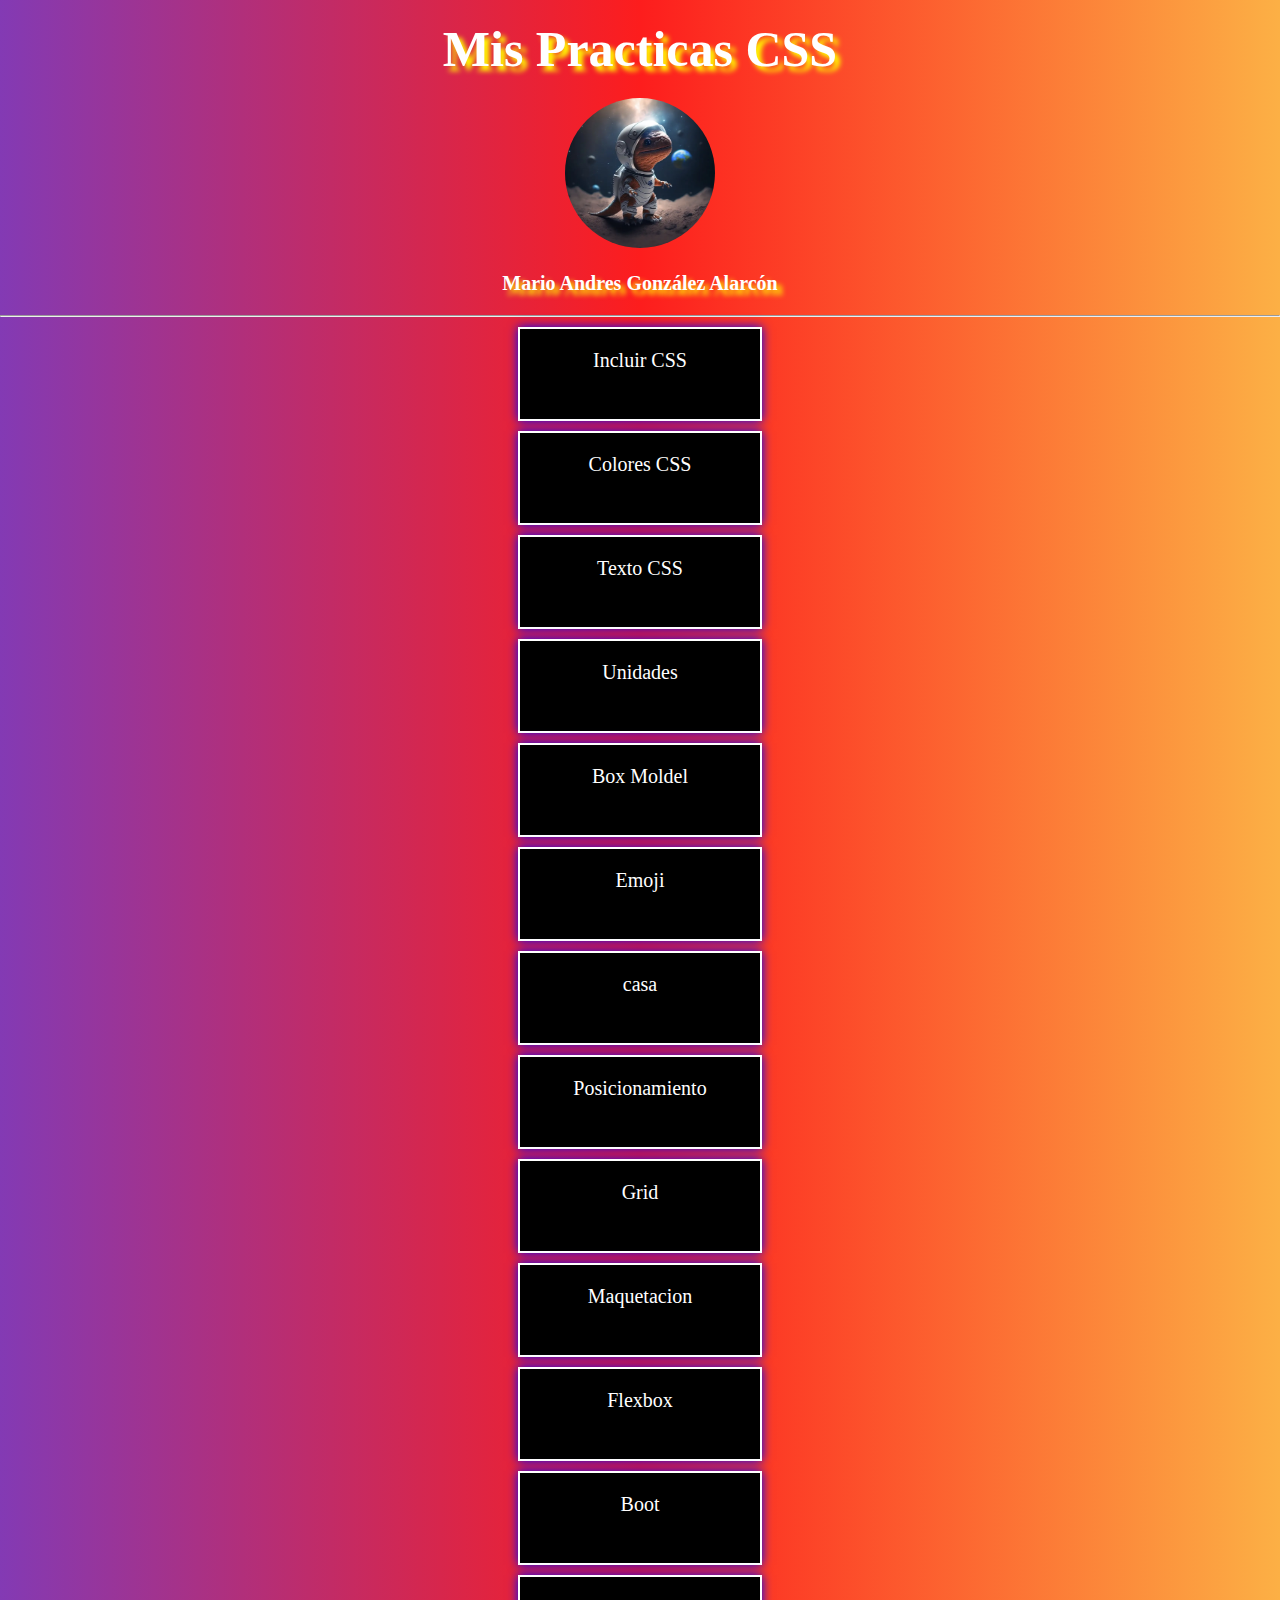
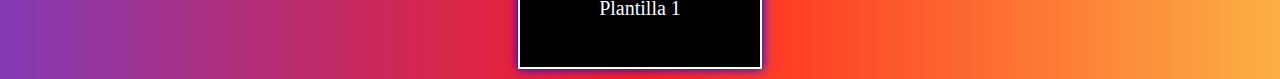
<file: index.html>
<!DOCTYPE html>
<html lang="en">
<head>
    <meta charset="UTF-8">
    <meta http-equiv="X-UA-Compatible" content="IE=edge">
    <meta name="viewport" content="width=device-width, initial-scale=1.0">
    <title>Mis Practicas CSS</title>
    <link rel="stylesheet" href="Estilo.css">
</head>
<body>
    <h1>Mis Practicas CSS</h1>
    <img id="imagen" src="Dino.jpg" alt="No Carga">
    <h2>Mario Andres González Alarcón</h2><hr>

    <div>
        <a href="01 Incluir\Colores.html">Incluir CSS</a>
        <a href="02 Colores\Color.html">Colores CSS</a>
        <a href="03 texto\texto.html">Texto CSS</a>
        <a href="04 Unidades\Uni.html">Unidades</a>
        <a href="005 boxmodel\box.html">Box Moldel</a>
        <a href="06 Emoji\Emoji.html">Emoji</a>
        <a href="07 Casa\casa.html">casa</a>
        <a href="08 Posicionamiento">Posicionamiento</a>
        <a href="09 grid\grid.html">Grid</a>
        <a href="10 Maquetacion\maque.html">Maquetacion</a>
        <a href="11 Flexbox\Flex.html   ">Flexbox</a>
        <a href="12 bootstrap\Boot.html">Boot</a>
        <a href="13 Plantilla1\index.html">Plantilla 1</a>

    </div>
</body>
</html>
</file>
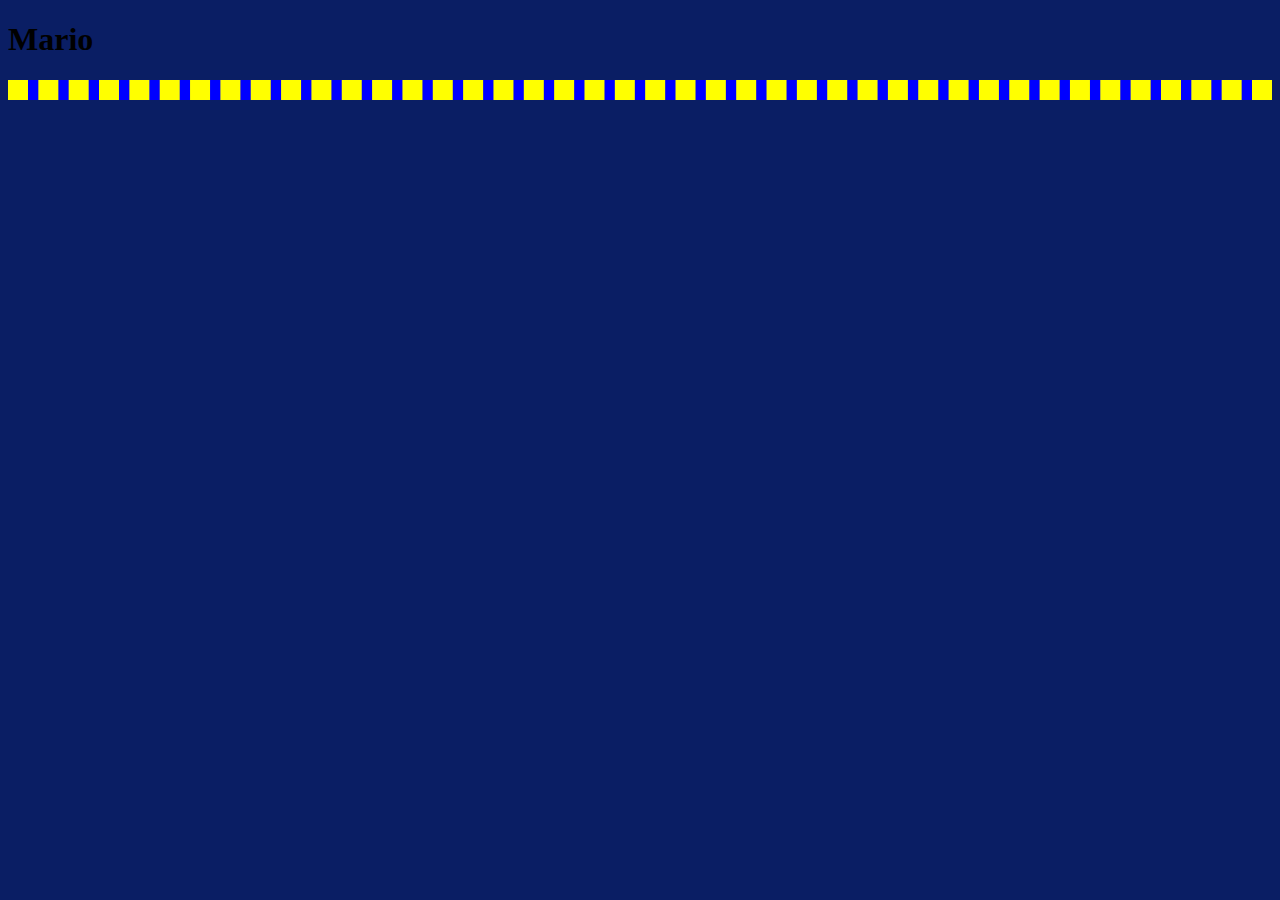
<file: 01 Incluir/Colores.html>
<!DOCTYPE html>
<html>

<head>
  <meta charset="UTF-8">
  <meta name="viewport" content="width=device-width, initial-scale=1">
  <title></title>
  <link rel="stylesheet" href="Estilo.css">
  <style>
    
  </style>
</head>
<body >
  <h1>Mario</h1>
  <hr style="border:10px dashed yellow; background:blue">
    
</body>

</html>
</file>
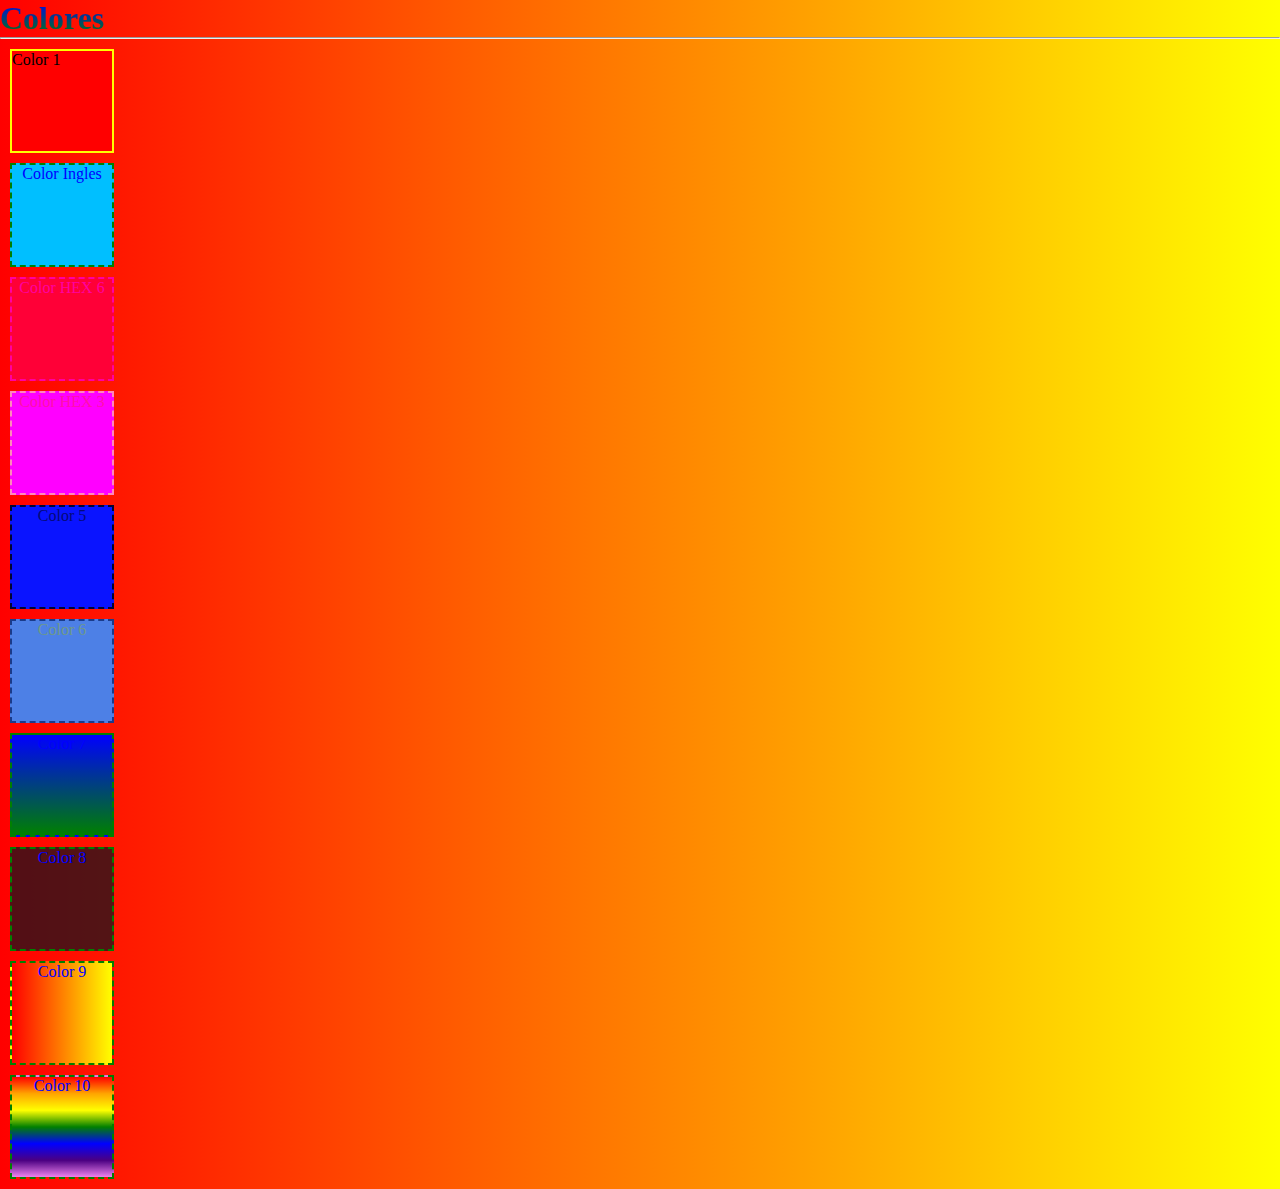
<file: 02 Colores/Color.html>
<!DOCTYPE html>
<html>

<head>
  <meta charset="UTF-8">
  <meta name="viewport" content="width=device-width, initial-scale=1">
  <title>02 Colores</title>
  <link rel="stylesheet" href="Estilo.css">
</head>

<body>
<h1>Colores</h1><hr>
<div>
  Color 1
</div>
<div id="color2">
  Color Ingles
</div>
<div class="color3">
  Color HEX 6
</div>
<div id="color4">
  Color HEX 3
</div>
<div id="color5">
  Color 5
</div>
<div id="color6">
  Color 6
</div>
<div id="color7">
  Color 7
</div>
<div id="color8">
  Color 8
</div>
<div id="color9">
  Color 9
</div>
<div id="color10">
  Color 10
</div>

</body>

</html
</file>
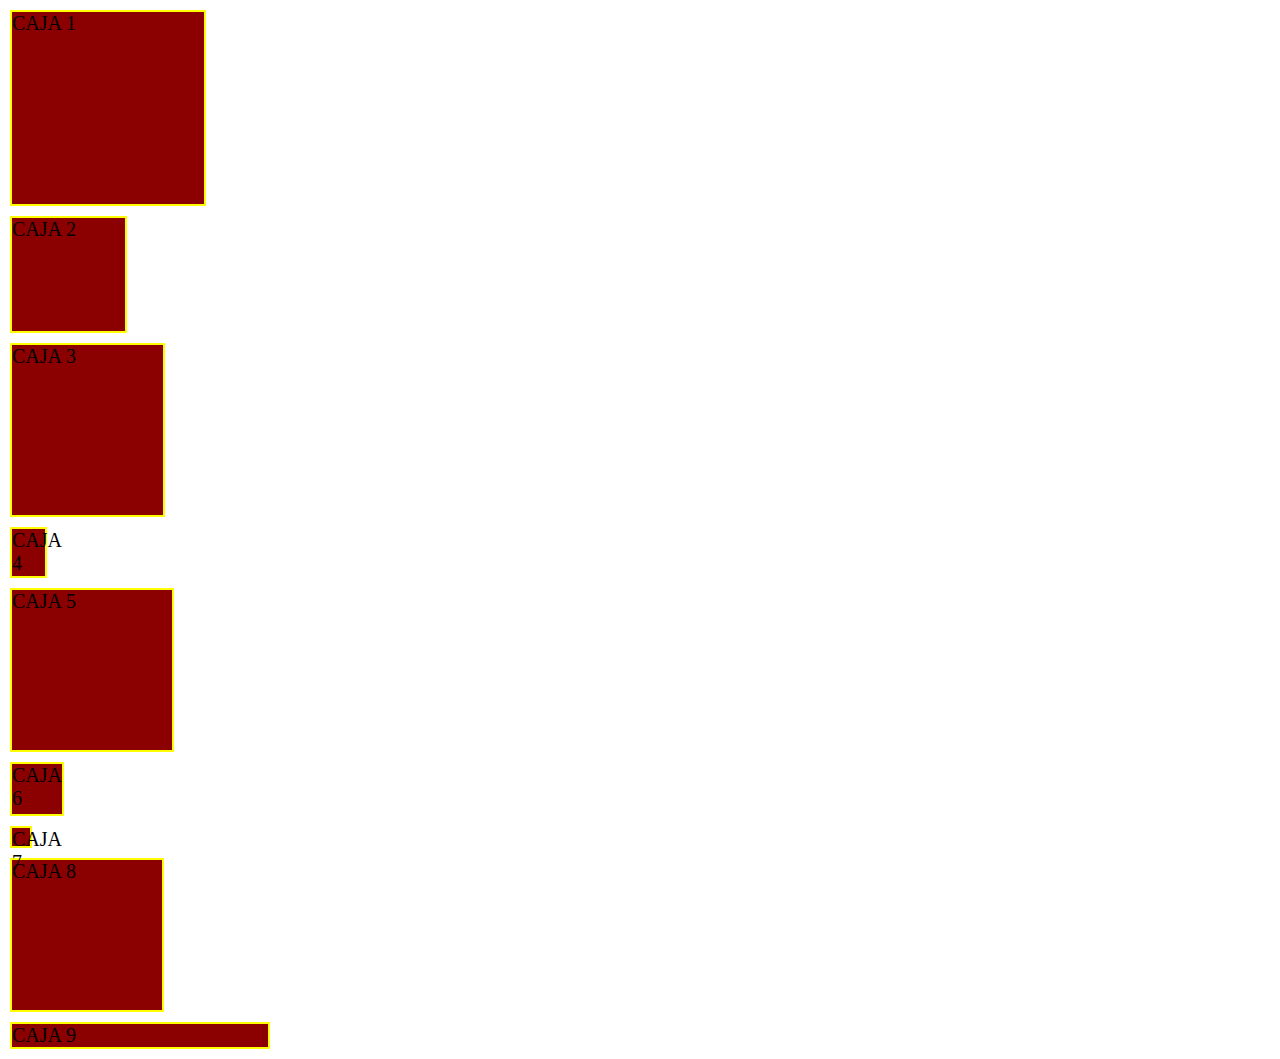
<file: 04 Unidades/Uni.html>
<!DOCTYPE html>
<html>

<head>
  <meta charset="UTF-8">
  <meta name="viewport" content="width=device-width, initial-scale=1">
  <title></title>
  <link rel="stylesheet" href="estilo.css">
</head>

<body>
<div id="caja1">CAJA 1</div>
<div id="caja2">CAJA 2</div>
<div id="caja3">CAJA 3</div>
<div id="caja4">CAJA 4</div>
<div id="caja5">CAJA 5</div>
<div id="caja6">CAJA 6</div>
<div id="caja7">CAJA 7</div>
<div id="caja8">CAJA 8</div>
<div id="caja9">CAJA 9</div>
</body>

</html>
</file>
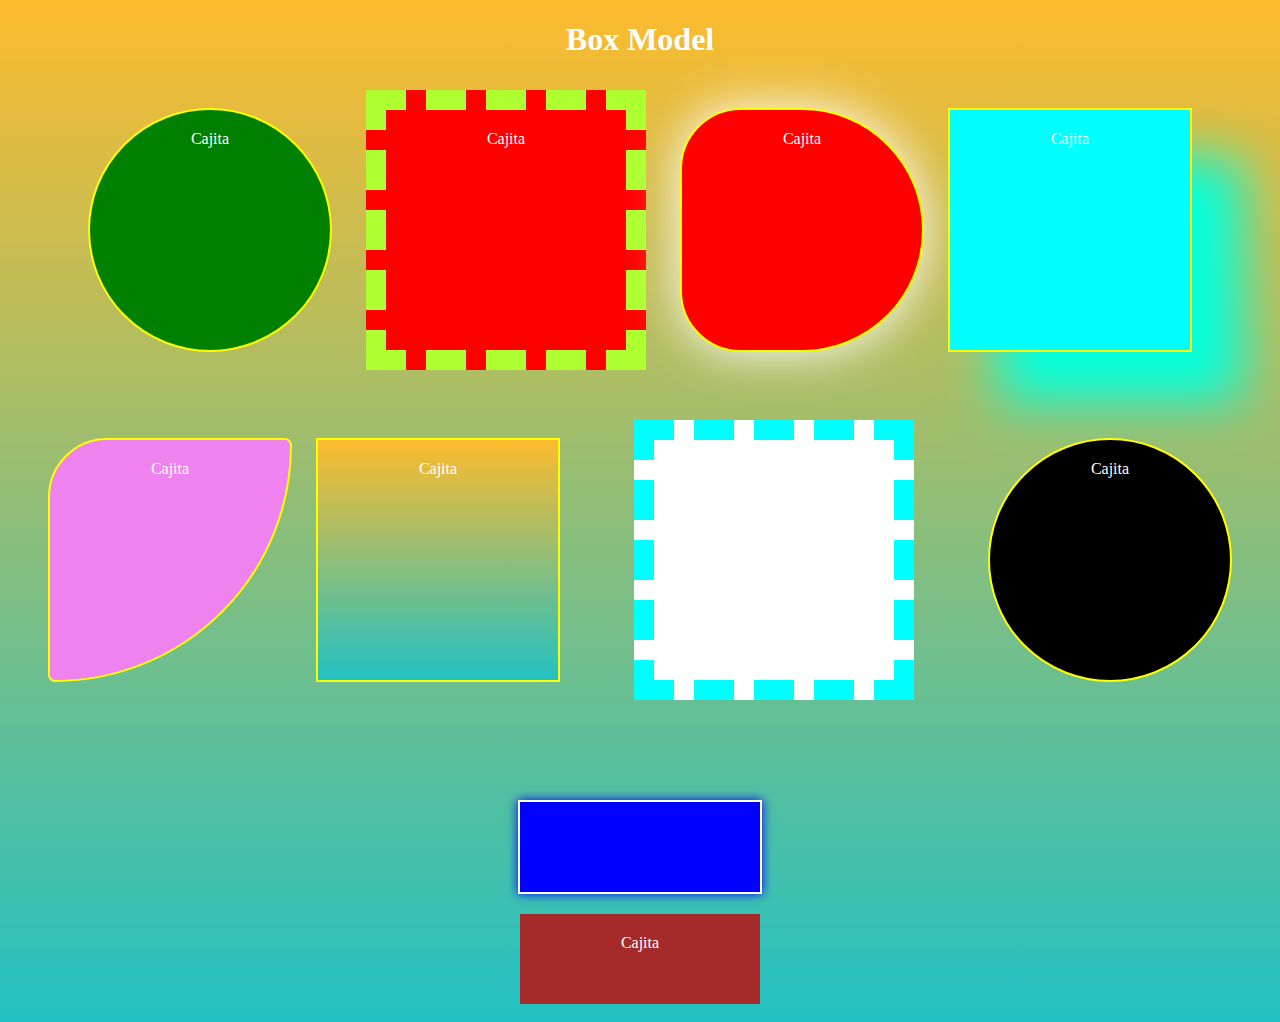
<file: 05 boxmodel/box.html>
<!DOCTYPE html>
<html lang="en">
<head>
    <meta charset="UTF-8">
    <meta http-equiv="X-UA-Compatible" content="IE=edge">
    <meta name="viewport" content="width=device-width, initial-scale=1.0">
    <link rel="stylesheet" href="estilo.css">
    <title>Box Model</title>
</head>
<body>
    <h1>Box Model</h1>
    <div class="c1">Cajita</div>
    <div class="c2">Cajita</div>
    <div class="c3">Cajita</div>
    <div class="c4">Cajita</div>
    <div class="c5">Cajita</div>
    <div class="c6">Cajita</div>
    <div class="c7">Cajita</div>
    <div class="c8">Cajita</div>
    <div class="c9">Cajita</div>
    <div class="c10">Cajita</div>
    
</body>

</html>
</file>
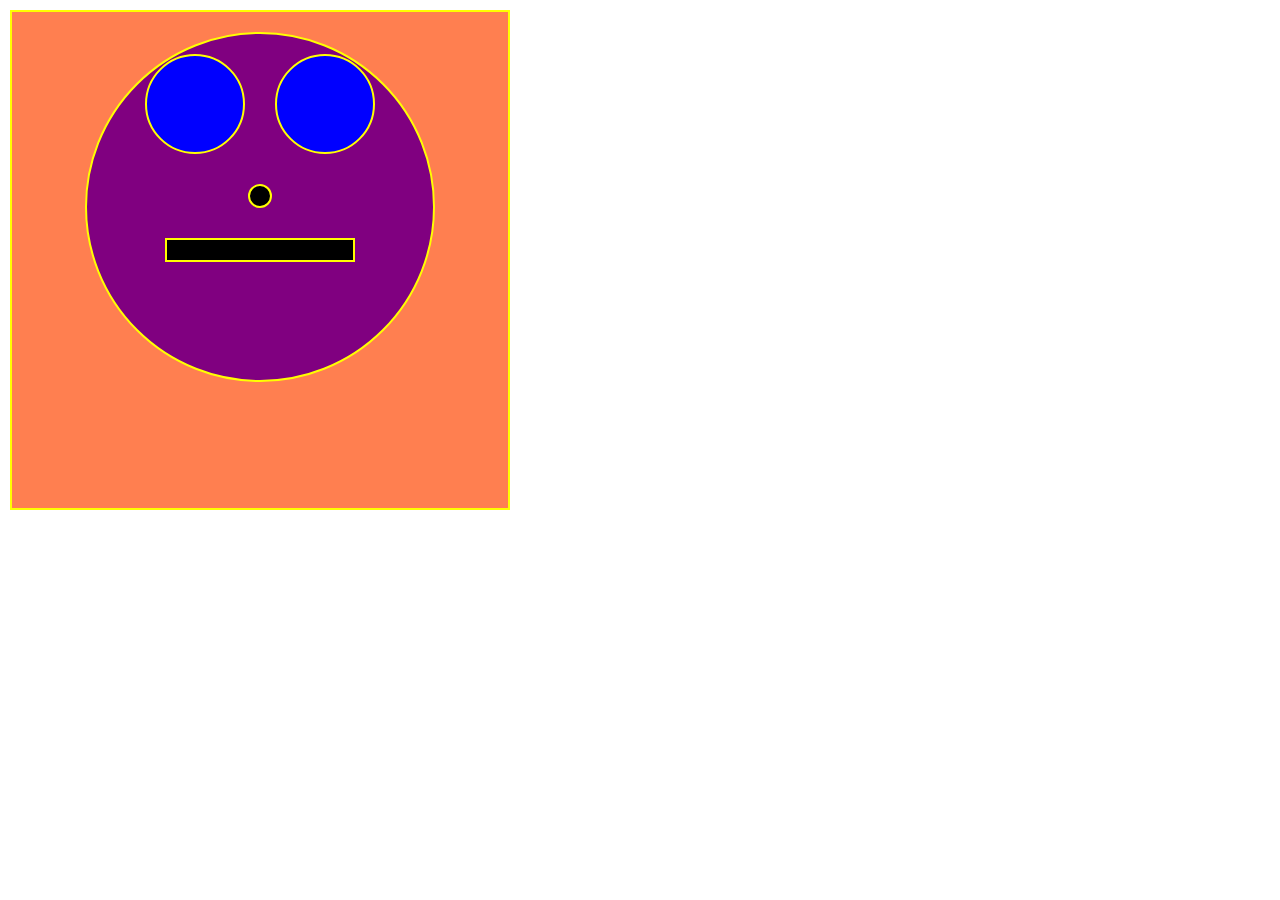
<file: 06 Emoji/Emoji.html>
<!DOCTYPE html>
<html>

<head>
  <meta charset="UTF-8">
  <meta name="viewport" content="width=device-width, initial-scale=1">
  <title></title>
   <link rel="stylesheet" href="Emoji.css">
</head>

<body>
  <div id="emoji">
    <div id="cara">
    <div id="ojoder"></div>
    <div id="ojoizq"></div>
    <br>
    
    <div id="nariz"></div>
    <br>
    <div id="boca"></div>
    </div>
  </div>

</body>

</html>
</file>
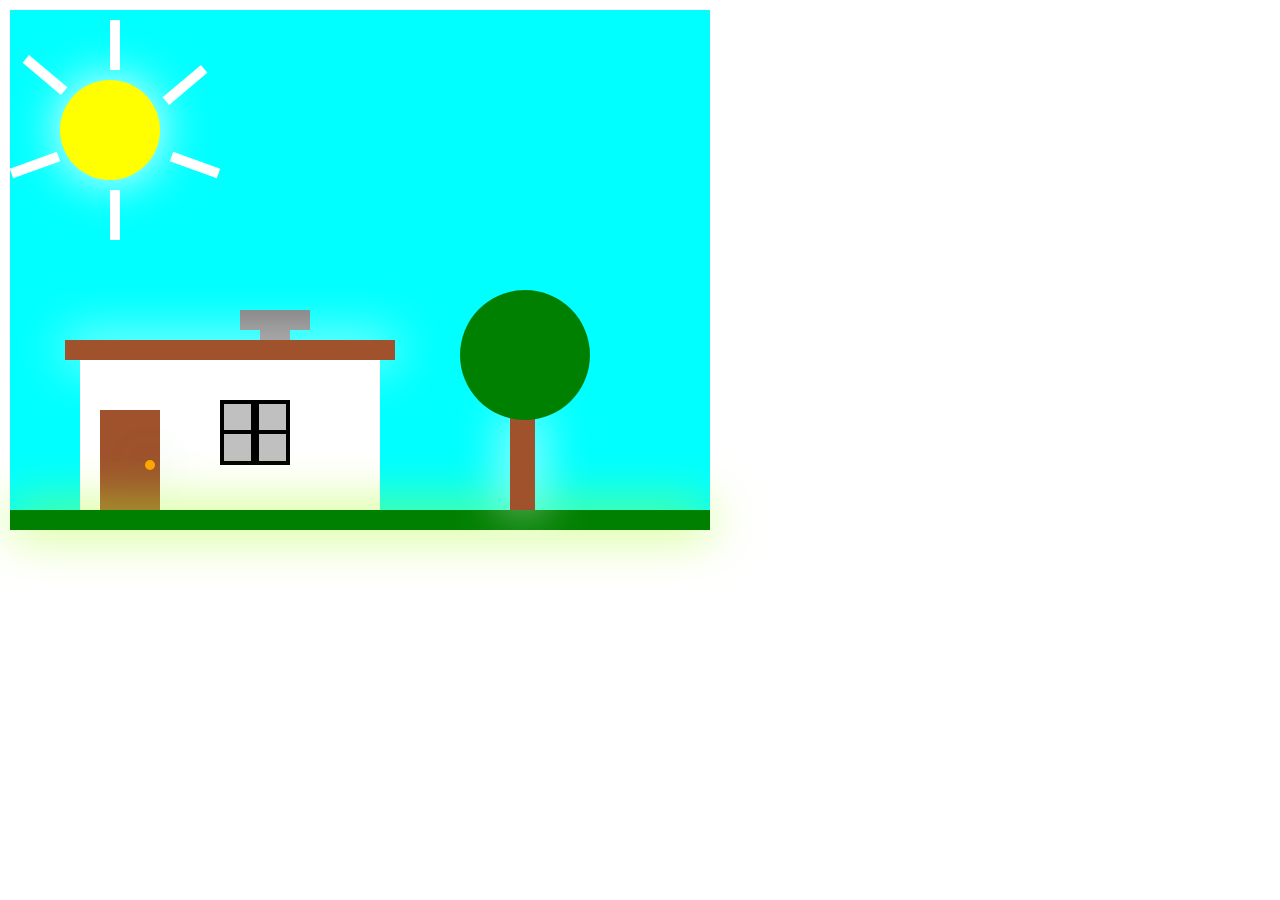
<file: 07 Casa/casa.html>
<!DOCTYPE html>
<html>

<head>
  <meta charset="UTF-8">
  <meta name="viewport" content="width=device-width, initial-scale=1">
  <title>Casa</title>
  <link rel="stylesheet" href="casa.css">
</head>

<body>
<div class="casa">
  <div class="sol"></div>
  <div class="chimenea"></div>
  <div class="chimenea2"></div>
  <div class="techo"></div>
  <div class="est"></div>
  <div class="puerta"></div>
  <div class="perilla"></div>
  <div class="ventana"></div>
  <div class="ventana2"></div>
  <div class="ventana3"></div>
  <div class="ventana4"></div>
  <div class="jardin"></div>
  <div class="tronco"></div>
  <div class="arbol"></div>
  <div class="r"></div>
<div class="r2"></div>
<div class="r3"></div>
<div class="r4"></div>
<div class="r5"></div>
<div class="r6"></div>
</div>
  
</div>
</body>

</html>
</file>
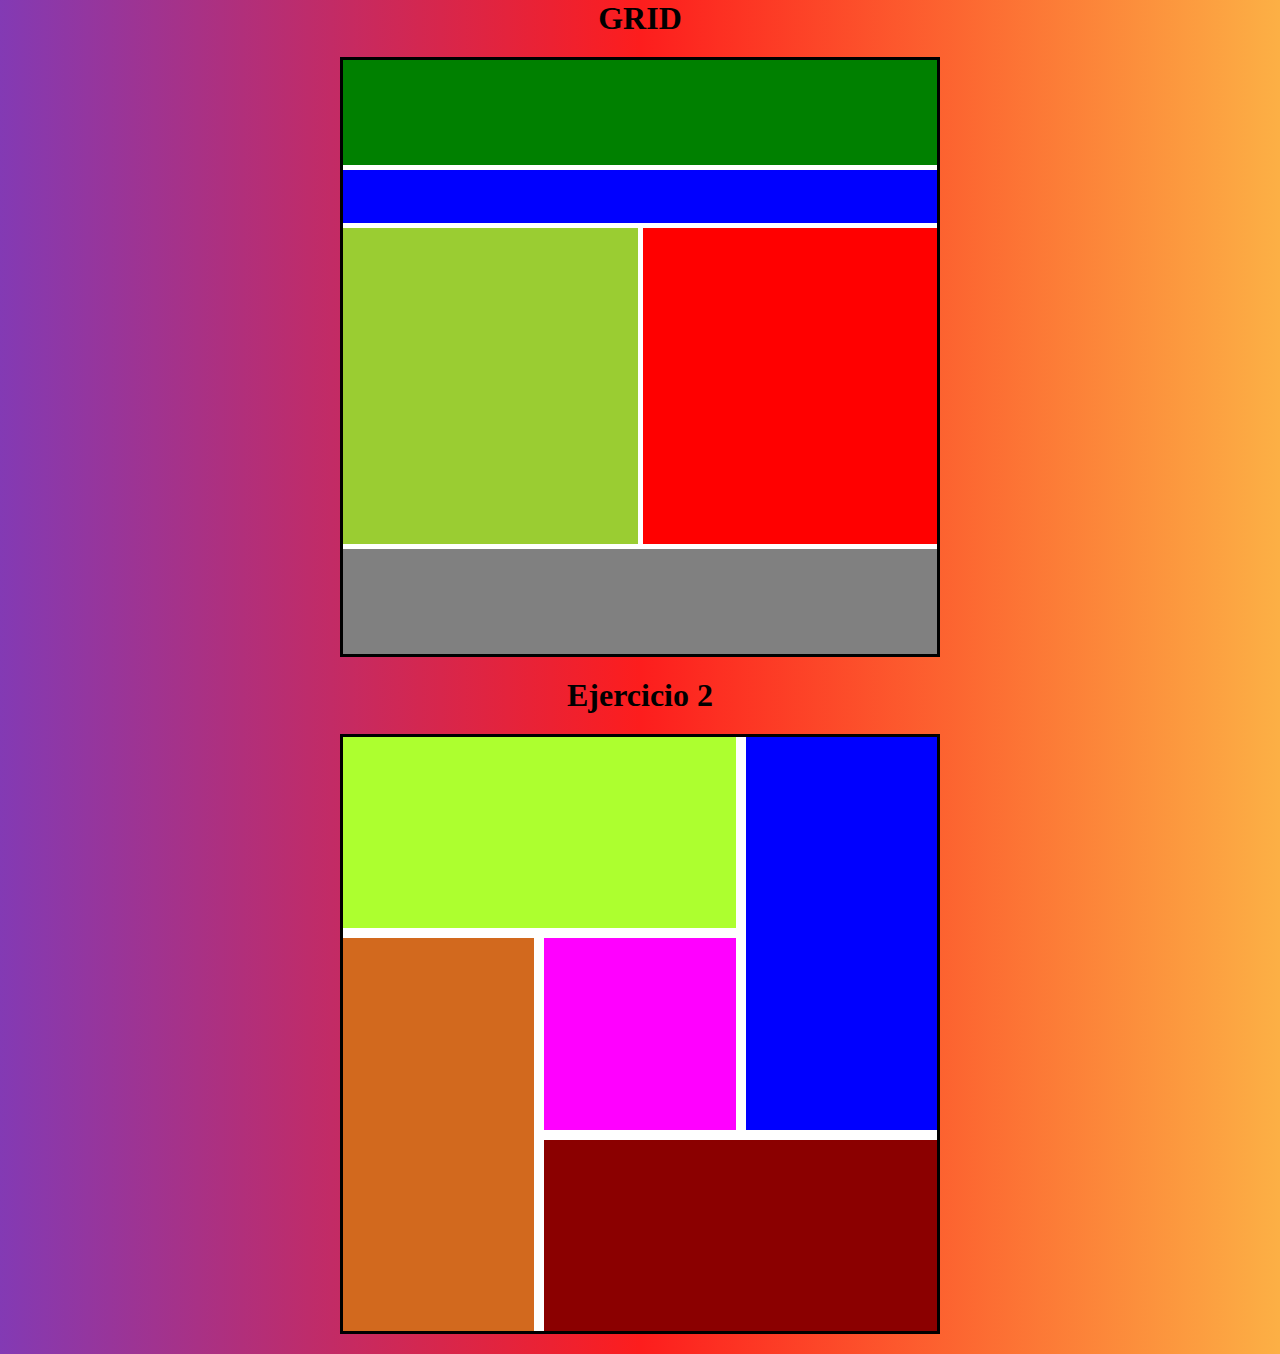
<file: 09 grid/grid.html>
<!DOCTYPE html>
<html lang="en">
<head>
    <meta charset="UTF-8">
    <meta http-equiv="X-UA-Compatible" content="IE=edge">
    <meta name="viewport" content="width=device-width, initial-scale=1.0">
    <title>Document</title>
    <link rel="stylesheet" href="grid.css">
</head>
<body>
    <h1>GRID</h1>
    <div class="main">
        <div class="item item-1"></div>
        <div class="item item-2"></div>
        <div class="item item-3"></div>
        <div class="item item-4"></div>
        <div class="item item-5"></div>
    </div>
    <h1>Ejercicio 2</h1>
    <div class="main2">
        <div class="item item1"></div>
        <div class="item item2"></div>
        <div class="item item3"></div>
        <div class="item item4"></div>
        <div class="item item5"></div>
    </div>

    
</body>
</html>
</file>
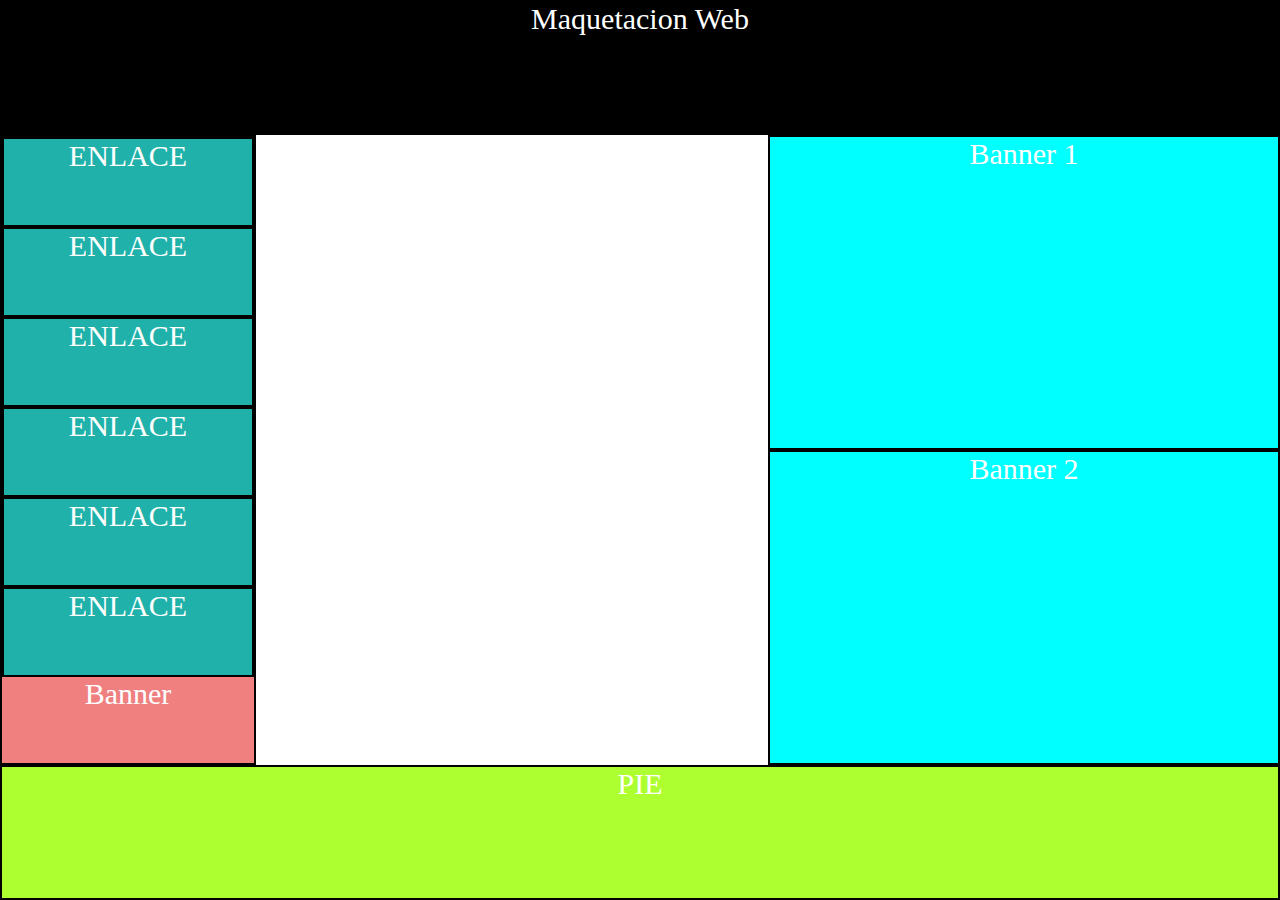
<file: 10 Maquetacion/maque.html>
<!DOCTYPE html>
<html lang="en">
<head>
    <meta charset="UTF-8">
    <meta http-equiv="X-UA-Compatible" content="IE=edge">
    <meta name="viewport" content="width=device-width, initial-scale=1.0">
    <link rel="stylesheet" href="Estilo.css">
    <title>Document</title>
</head>
<body>
    <div class="header">Maquetacion Web</div>
    <div class="barra">
    <div class="enlace">ENLACE</div>
    <div class="enlace">ENLACE</div>
    <div class="enlace">ENLACE</div>
    <div class="enlace">ENLACE</div>
    <div class="enlace">ENLACE</div>
    <div class="enlace">ENLACE</div>
    <div class="banner">Banner</div>
</div>
<div class="Contenido">AREA DE CONTENIDO</div>
<div class="banner1">Banner 1</div>
<div class="banner2">Banner 2</div>
<div class="pie">PIE</div>

</body>
</html>
</file>
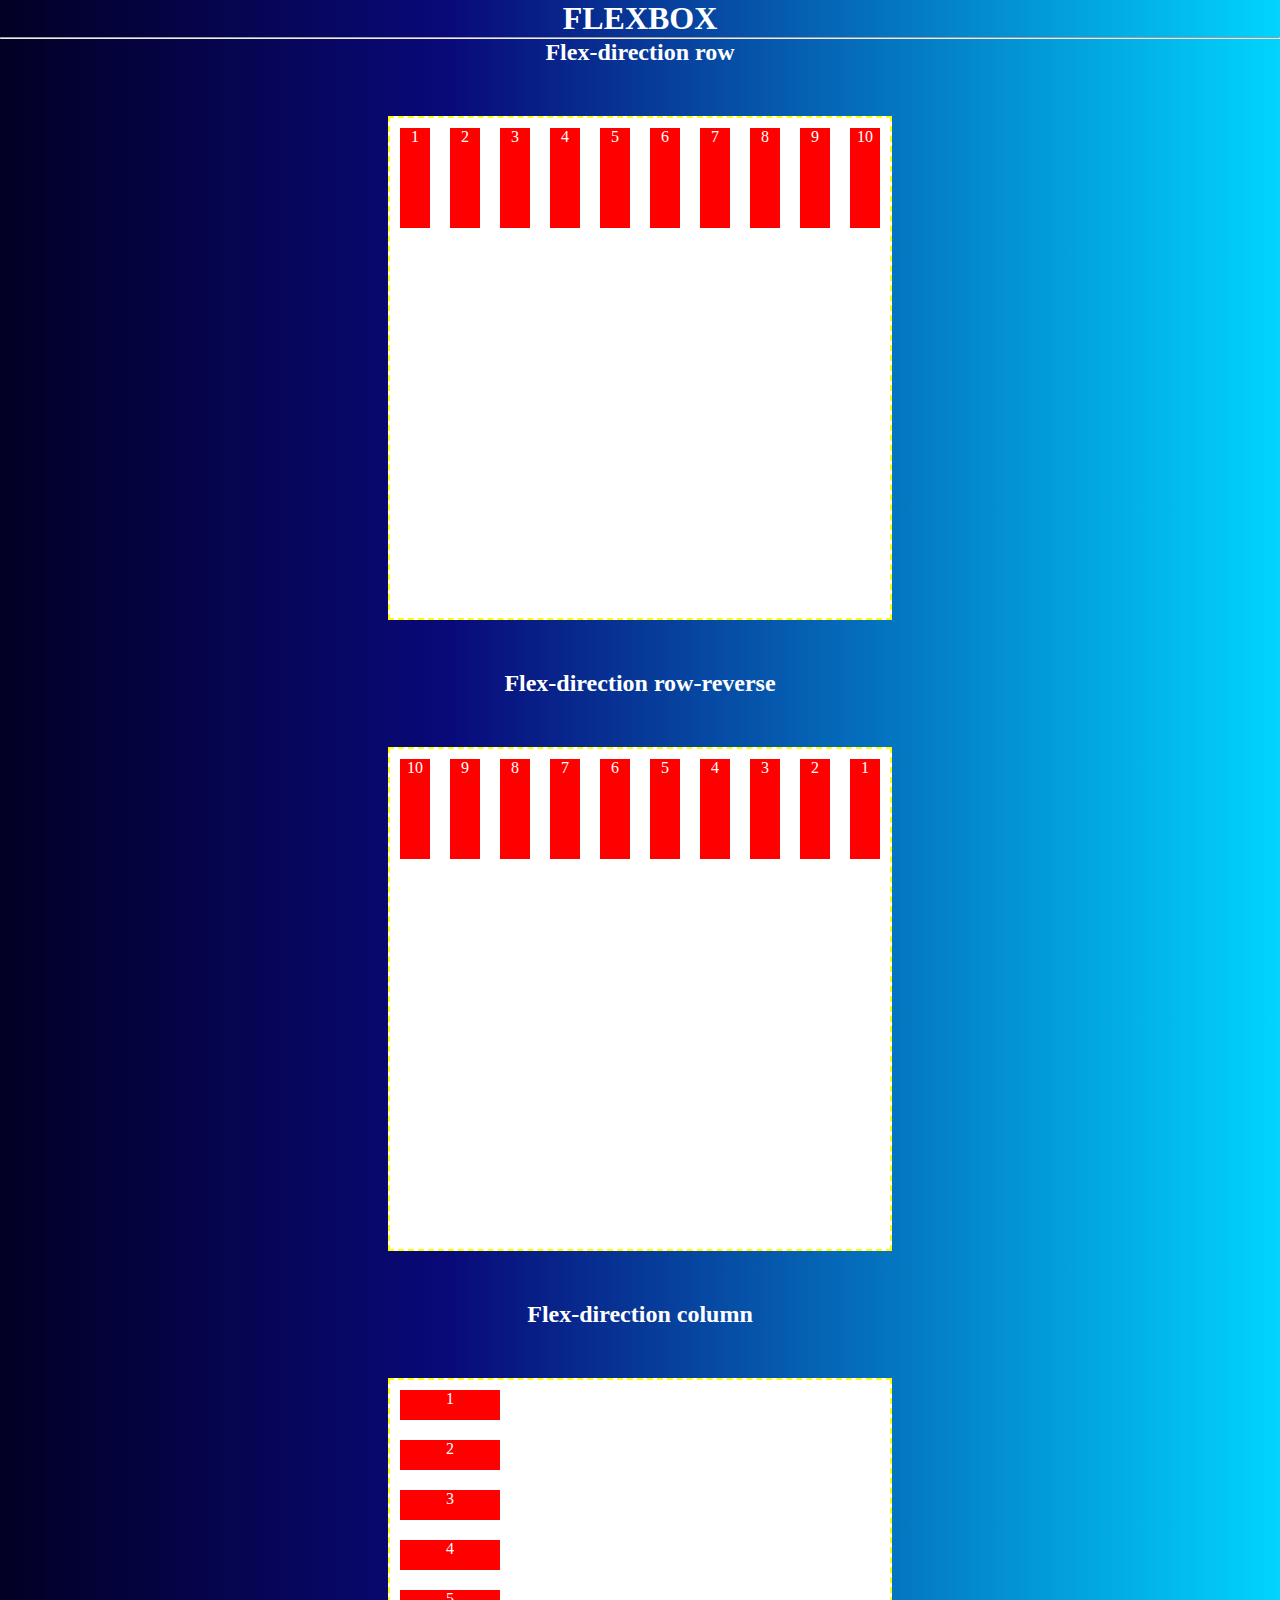
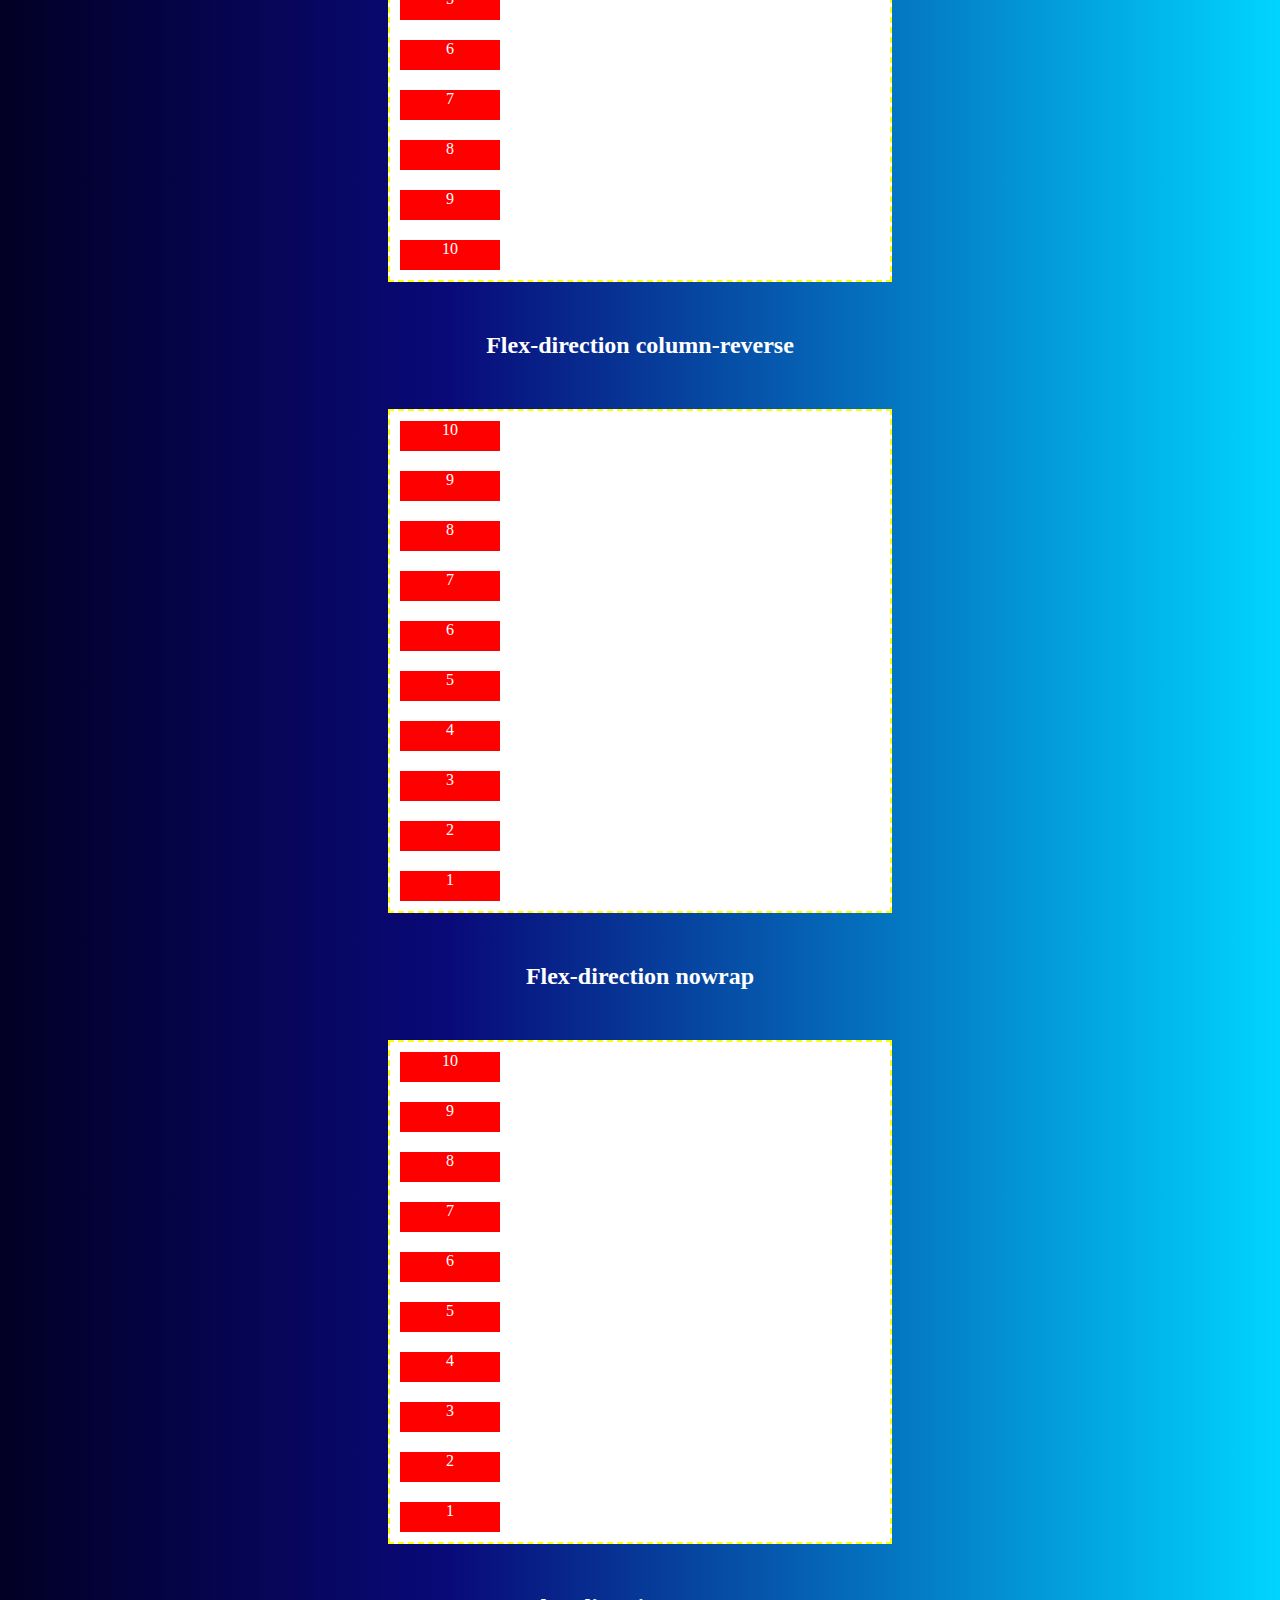
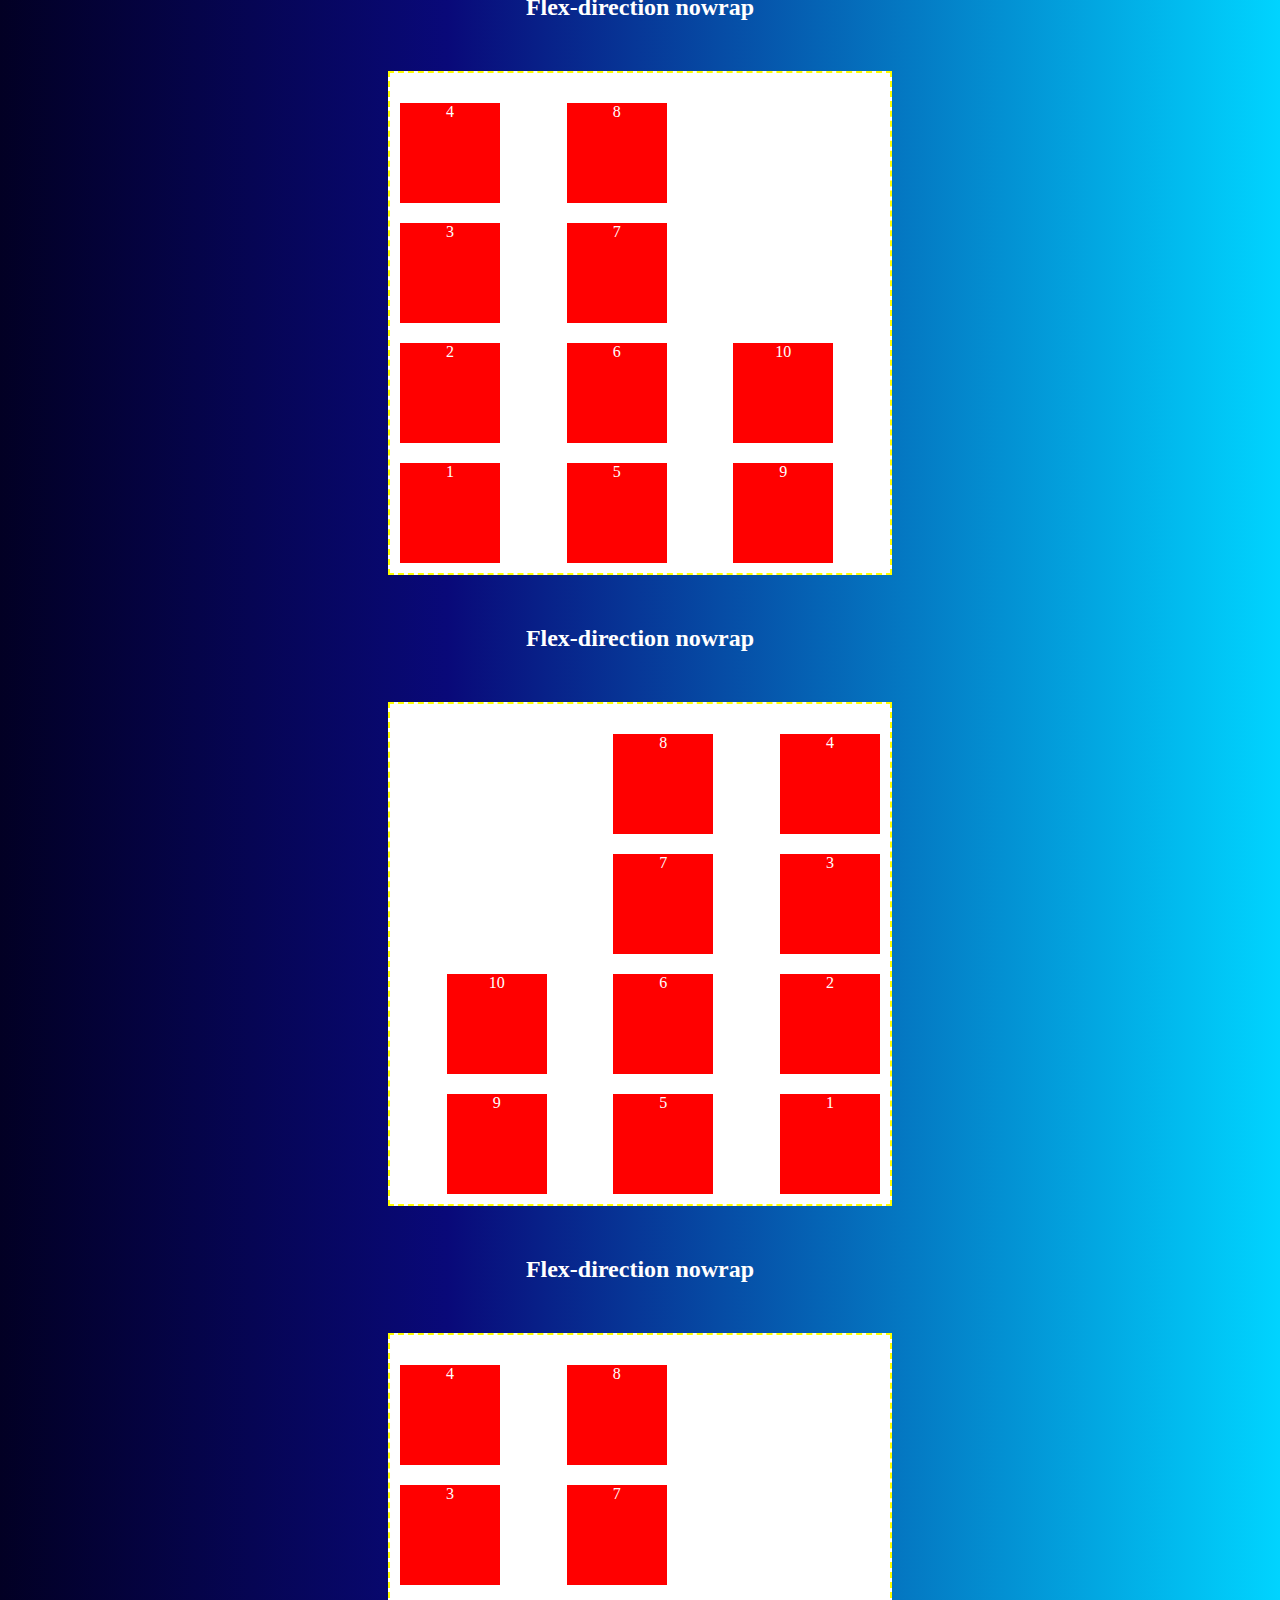
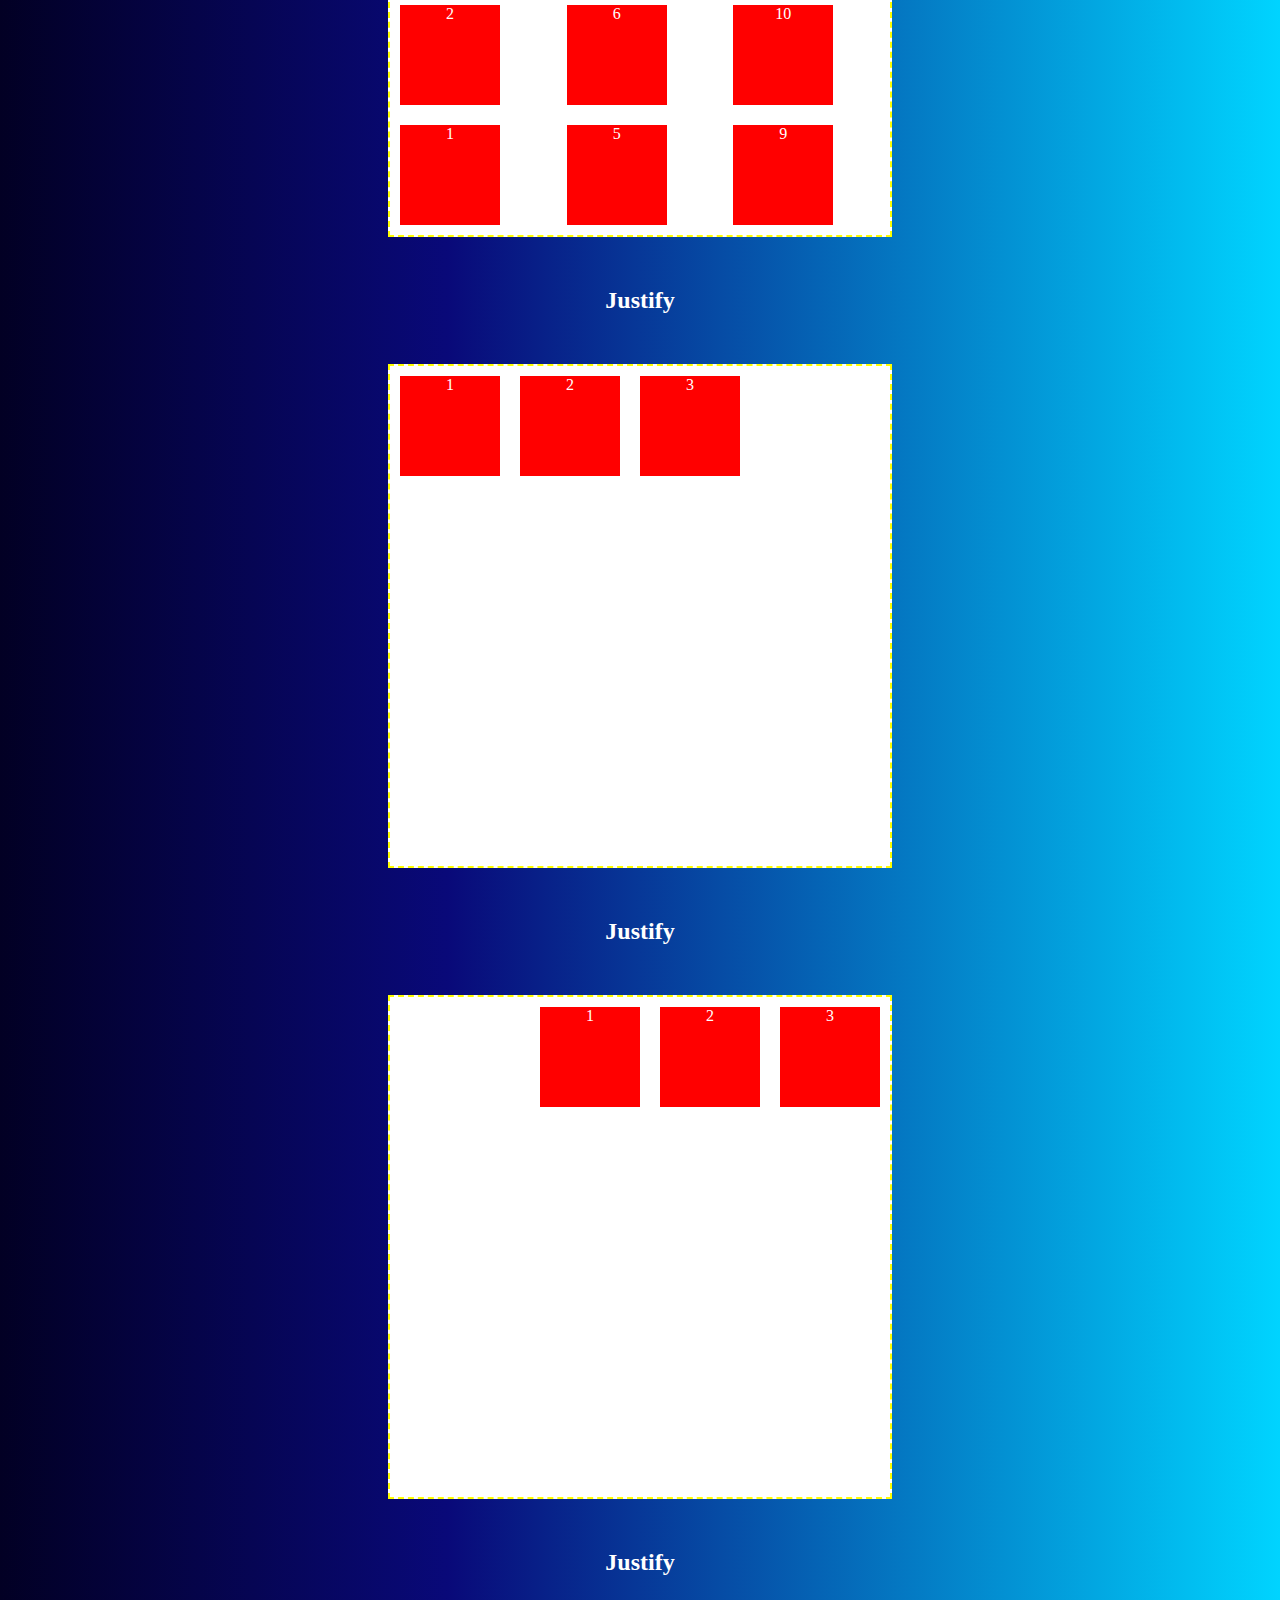
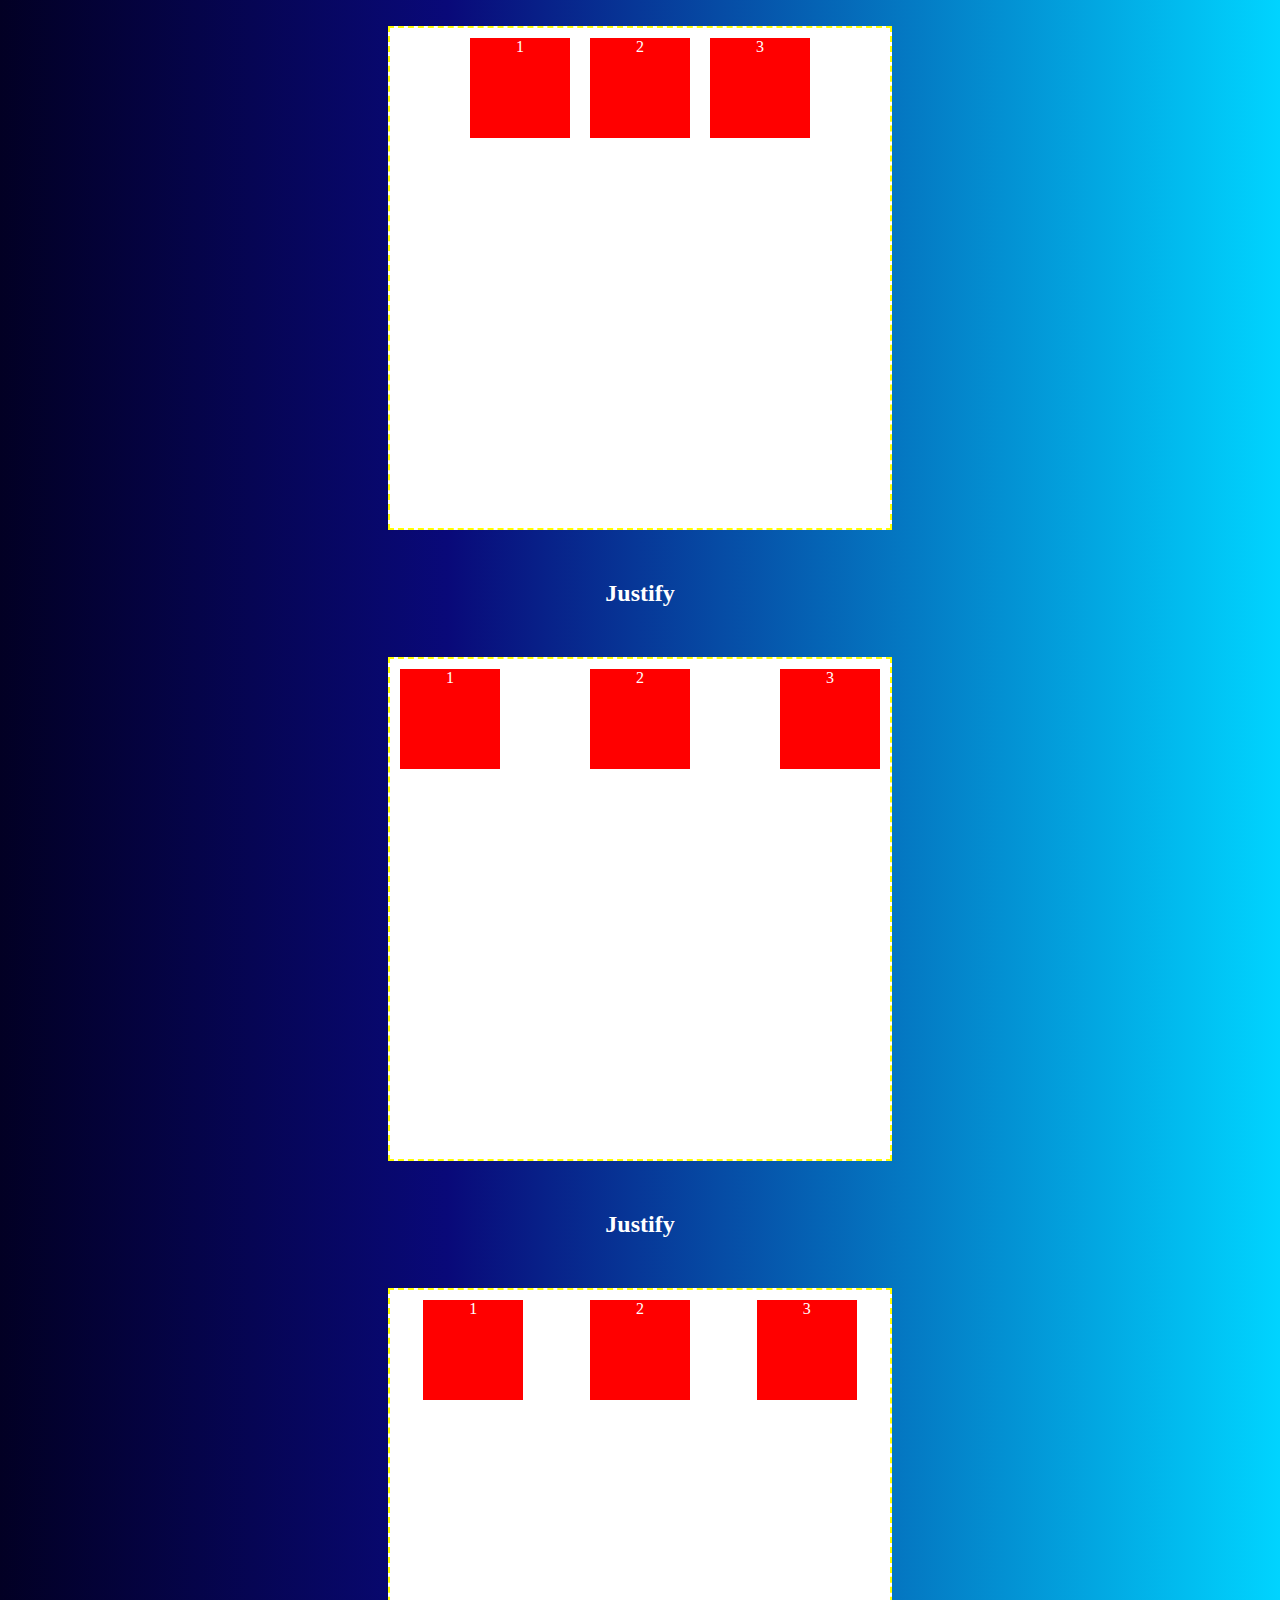
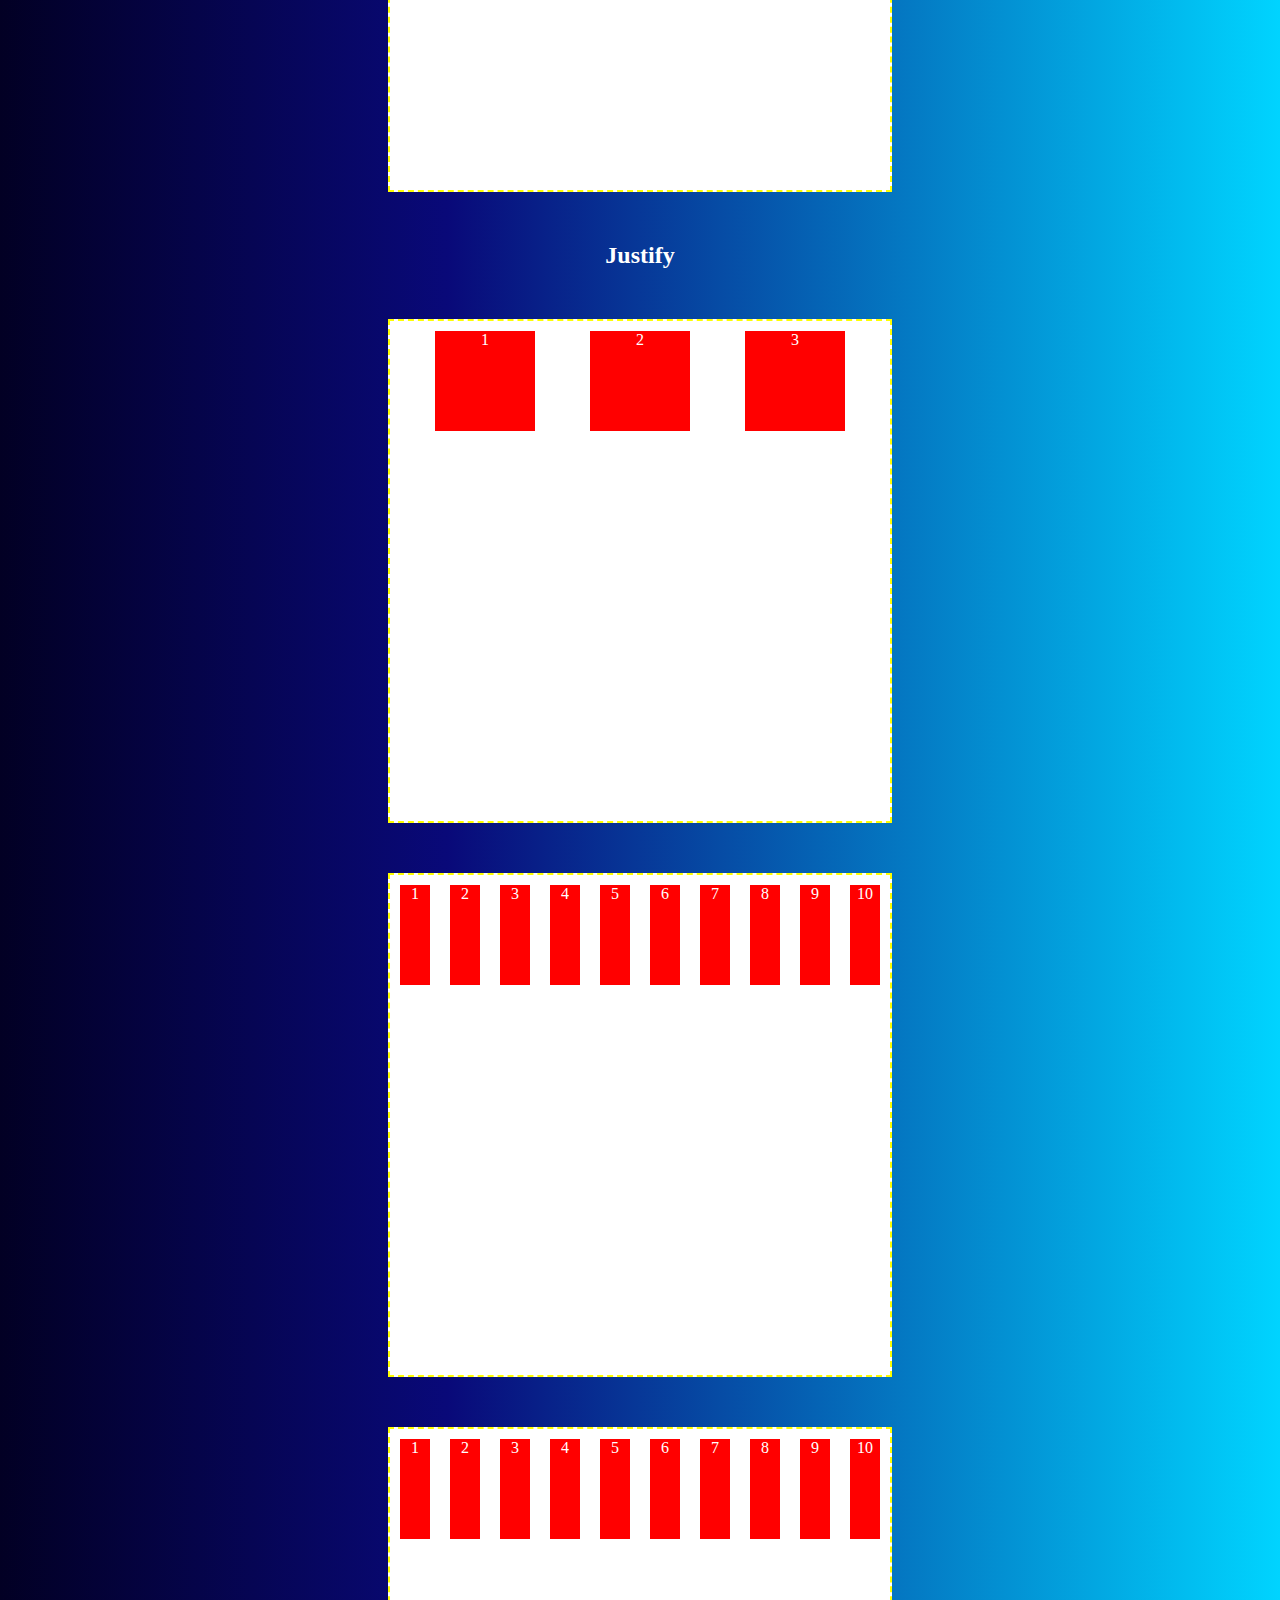
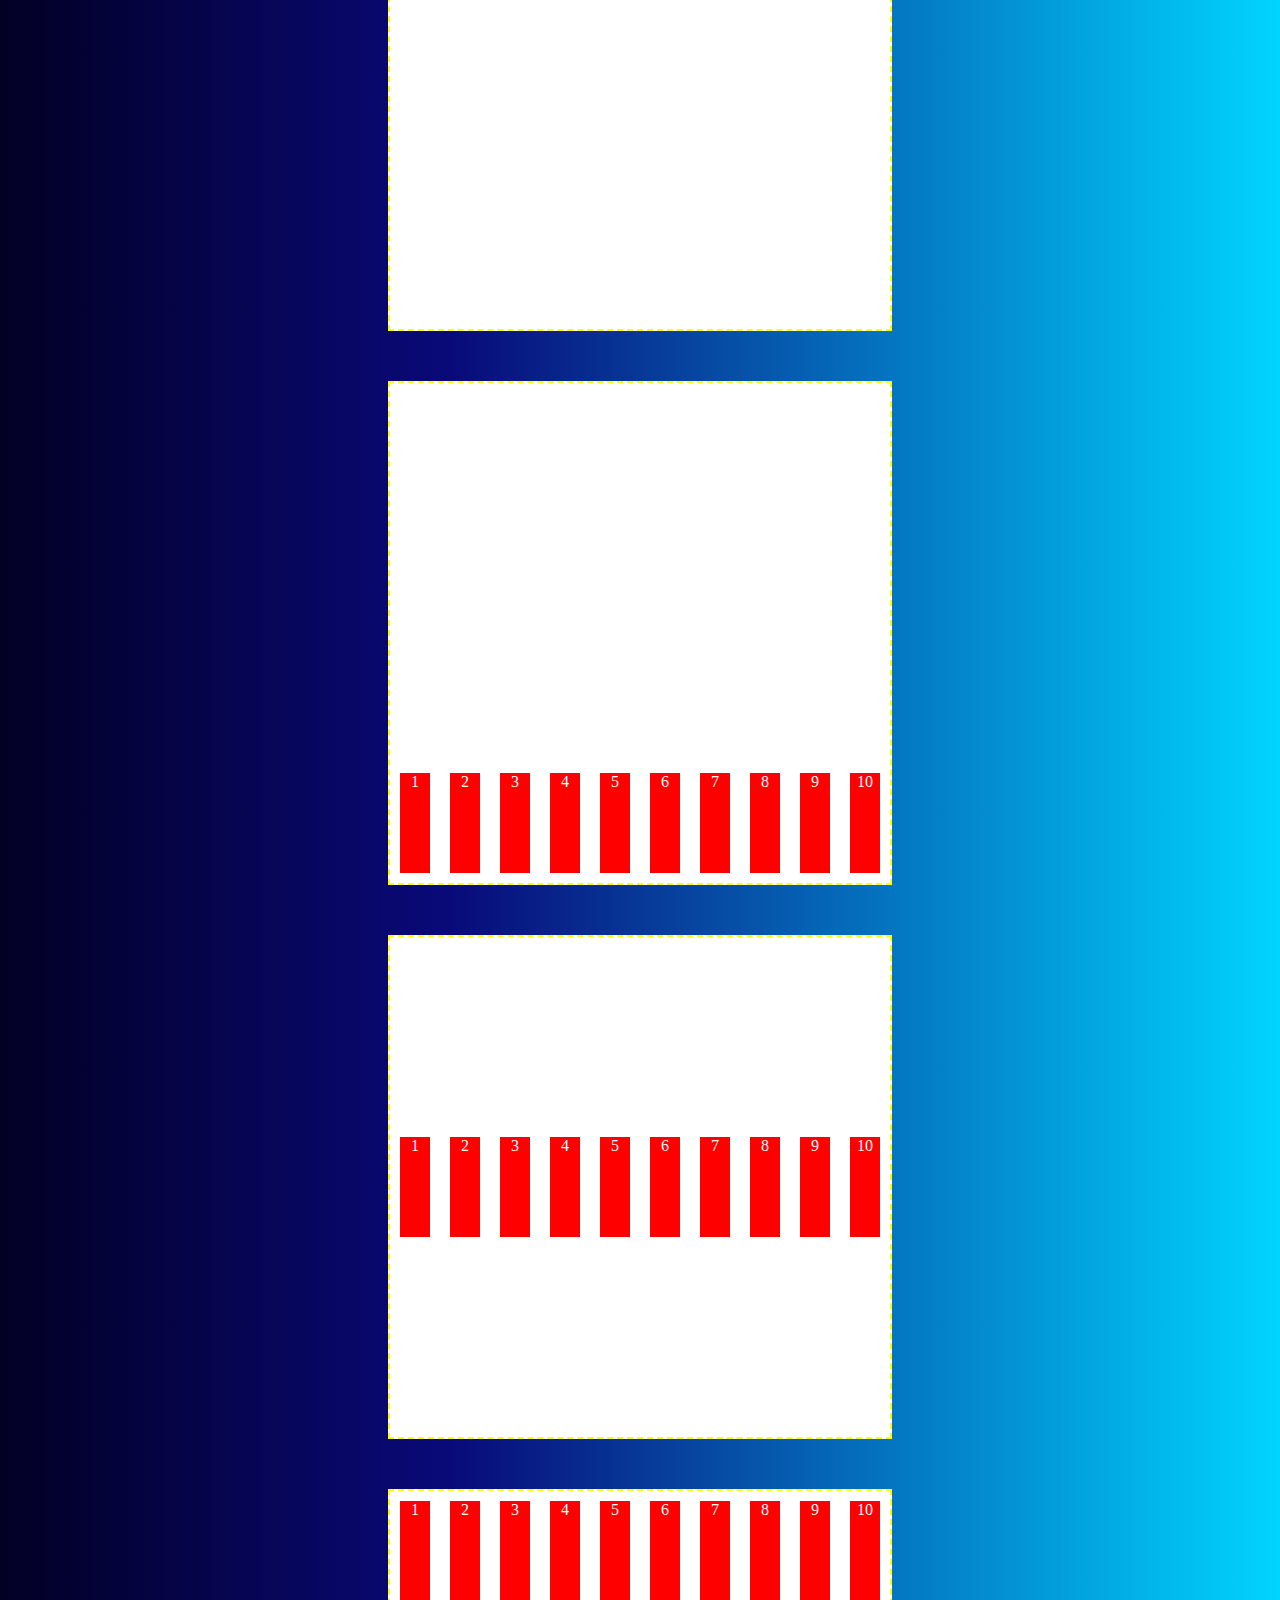
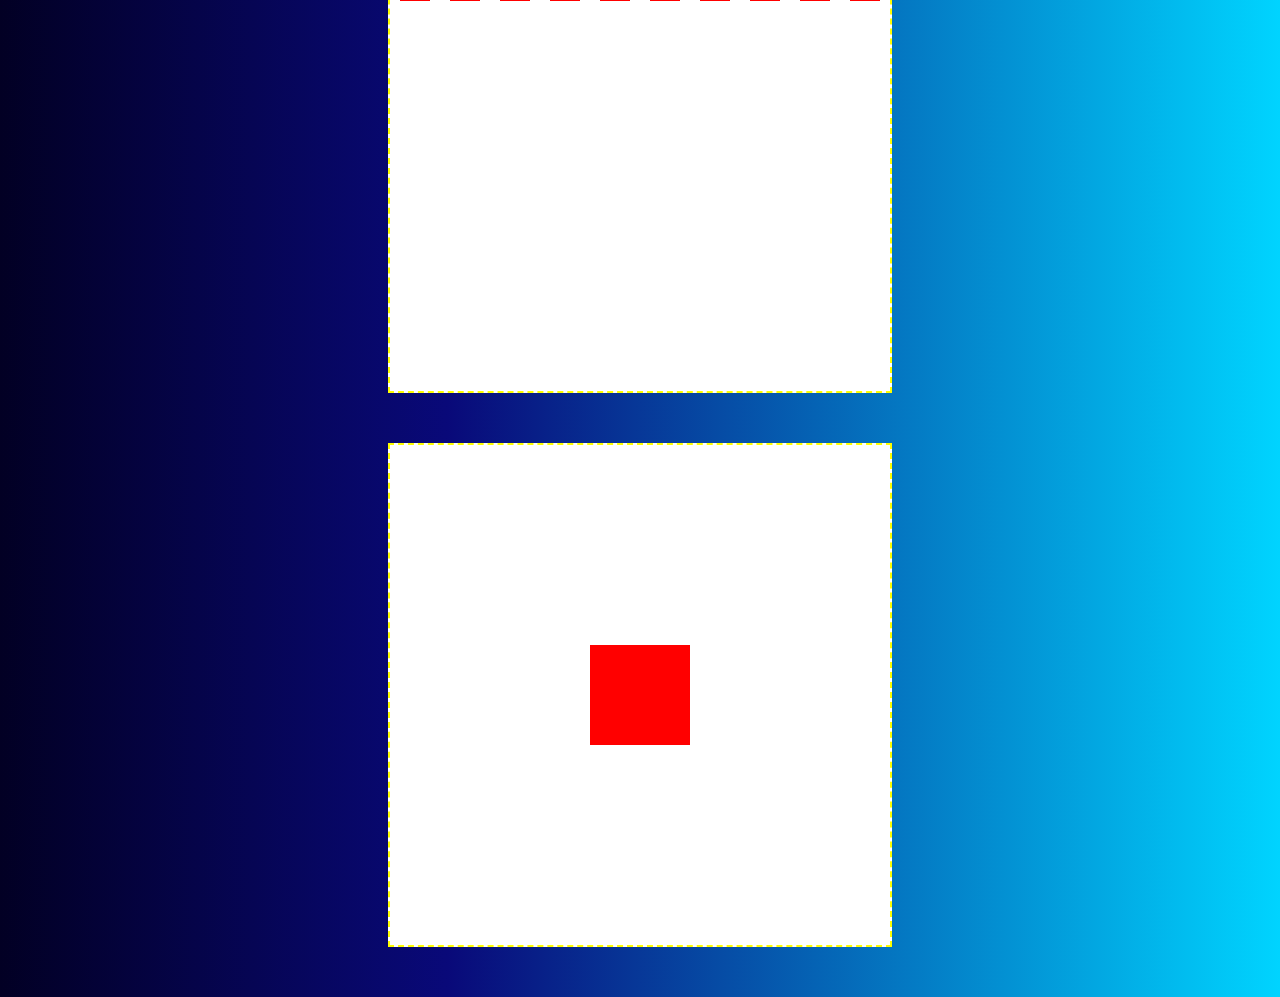
<file: 11 Flexbox/Flex.html>
<!DOCTYPE html>
<html lang="en">
<head>
    <meta charset="UTF-8">
    <meta http-equiv="X-UA-Compatible" content="IE=edge">
    <meta name="viewport" content="width=device-width, initial-scale=1.0">
    <link rel="stylesheet" href="Estilo.css">
    <title>Flexbox</title>
</head>
<body>
<h1>FLEXBOX</h1><hr>
<h2>Flex-direction row</h2>
<div class="Ejemplo1">
    <div class="caja">1</div>
    <div class="caja">2</div>
    <div class="caja">3</div>
    <div class="caja">4</div>
    <div class="caja">5</div>
    <div class="caja">6</div>
    <div class="caja">7</div>
    <div class="caja">8</div>
    <div class="caja">9</div>
    <div class="caja">10</div>
</div>
<h2>Flex-direction row-reverse</h2>
<div class="Ejemplo2">
    <div class="caja">1</div>
    <div class="caja">2</div>
    <div class="caja">3</div>
    <div class="caja">4</div>
    <div class="caja">5</div>
    <div class="caja">6</div>
    <div class="caja">7</div>
    <div class="caja">8</div>
    <div class="caja">9</div>
    <div class="caja">10</div>
</div>
<h2>Flex-direction column</h2>
<div class="Ejemplo3">
    <div class="caja">1</div>
    <div class="caja">2</div>
    <div class="caja">3</div>
    <div class="caja">4</div>
    <div class="caja">5</div>
    <div class="caja">6</div>
    <div class="caja">7</div>
    <div class="caja">8</div>
    <div class="caja">9</div>
    <div class="caja">10</div>
</div>
<h2>Flex-direction column-reverse</h2>
<div class="Ejemplo4">
    <div class="caja">1</div>
    <div class="caja">2</div>
    <div class="caja">3</div>
    <div class="caja">4</div>
    <div class="caja">5</div>
    <div class="caja">6</div>
    <div class="caja">7</div>
    <div class="caja">8</div>
    <div class="caja">9</div>
    <div class="caja">10</div>
</div>
<h2>Flex-direction nowrap</h2>
<div class="Ejemplo5">
    <div class="caja">1</div>
    <div class="caja">2</div>
    <div class="caja">3</div>
    <div class="caja">4</div>
    <div class="caja">5</div>
    <div class="caja">6</div>
    <div class="caja">7</div>
    <div class="caja">8</div>
    <div class="caja">9</div>
    <div class="caja">10</div>
</div>
<h2>Flex-direction nowrap</h2>
<div class="Ejemplo6">
    <div class="caja">1</div>
    <div class="caja">2</div>
    <div class="caja">3</div>
    <div class="caja">4</div>
    <div class="caja">5</div>
    <div class="caja">6</div>
    <div class="caja">7</div>
    <div class="caja">8</div>
    <div class="caja">9</div>
    <div class="caja">10</div>
</div>
<h2>Flex-direction nowrap</h2>
<div class="Ejemplo7">
    <div class="caja">1</div>
    <div class="caja">2</div>
    <div class="caja">3</div>
    <div class="caja">4</div>
    <div class="caja">5</div>
    <div class="caja">6</div>
    <div class="caja">7</div>
    <div class="caja">8</div>
    <div class="caja">9</div>
    <div class="caja">10</div>
</div>
<h2>Flex-direction nowrap</h2>
<div class="Ejemplo8">
    <div class="caja">1</div>
    <div class="caja">2</div>
    <div class="caja">3</div>
    <div class="caja">4</div>
    <div class="caja">5</div>
    <div class="caja">6</div>
    <div class="caja">7</div>
    <div class="caja">8</div>
    <div class="caja">9</div>
    <div class="caja">10</div>
</div>
<h2>Justify</h2>
<div class="Ejemplo9">
    <div class="caja">1</div>
    <div class="caja">2</div>
    <div class="caja">3</div>
</div>
<h2>Justify</h2>
<div class="Ejemplo10">
    <div class="caja">1</div>
    <div class="caja">2</div>
    <div class="caja">3</div>
</div>
<h2>Justify</h2>
<div class="Ejemplo11">
    <div class="caja">1</div>
    <div class="caja">2</div>
    <div class="caja">3</div>
</div>
<h2>Justify</h2>
<div class="Ejemplo12">
    <div class="caja">1</div>
    <div class="caja">2</div>
    <div class="caja">3</div>
</div>
<h2>Justify</h2>
<div class="Ejemplo13">
    <div class="caja">1</div>
    <div class="caja">2</div>
    <div class="caja">3</div>
</div>
<h2>Justify</h2>
<div class="Ejemplo14">
    <div class="caja">1</div>
    <div class="caja">2</div>
    <div class="caja">3</div>
</div>
<div class="Ejemplo15">
    <div class="caja">1</div>
    <div class="caja">2</div>
    <div class="caja">3</div>
    <div class="caja">4</div>
    <div class="caja">5</div>
    <div class="caja">6</div>
    <div class="caja">7</div>
    <div class="caja">8</div>
    <div class="caja">9</div>
    <div class="caja">10</div>
</div>
<div class="Ejemplo16">
    <div class="caja">1</div>
    <div class="caja">2</div>
    <div class="caja">3</div>
    <div class="caja">4</div>
    <div class="caja">5</div>
    <div class="caja">6</div>
    <div class="caja">7</div>
    <div class="caja">8</div>
    <div class="caja">9</div>
    <div class="caja">10</div>
</div>
<div class="Ejemplo17">
    <div class="caja">1</div>
    <div class="caja">2</div>
    <div class="caja">3</div>
    <div class="caja">4</div>
    <div class="caja">5</div>
    <div class="caja">6</div>
    <div class="caja">7</div>
    <div class="caja">8</div>
    <div class="caja">9</div>
    <div class="caja">10</div>
</div>
<div class="Ejemplo18">
    <div class="caja">1</div>
    <div class="caja">2</div>
    <div class="caja">3</div>
    <div class="caja">4</div>
    <div class="caja">5</div>
    <div class="caja">6</div>
    <div class="caja">7</div>
    <div class="caja">8</div>
    <div class="caja">9</div>
    <div class="caja">10</div>
</div>
<div class="Ejemplo19">
    <div class="caja">1</div>
    <div class="caja">2</div>
    <div class="caja">3</div>
    <div class="caja">4</div>
    <div class="caja">5</div>
    <div class="caja">6</div>
    <div class="caja">7</div>
    <div class="caja">8</div>
    <div class="caja">9</div>
    <div class="caja">10</div>
</div>
<div class="Ejemplo20">
    <div class="caja"></div>
</div>

</body>
</html>
</file>
<file: Estilo.css>
*{
    margin: 0px;
    padding: 0px;
}

body{
    text-align: center;
    background: rgb(131,58,180);
background: linear-gradient(90deg, rgba(131,58,180,1) 0%, rgba(253,29,29,1) 50%, rgba(252,176,69,1) 100%);
}
#imagen{
    width: 150px;
    height: 150px;
    border-radius: 100%;
}
#imagen:hover{
    transform: scale(1.5);
    transition: 1s all ease;
    transform: rotate(1080deg);
    transition: 1s all ease;
}
h1{ 
    color: white;
    font-size: 50px;
    margin: 20px ;
    text-shadow: 5px 5px 5px yellow;
}
h2{
    color: white;
    font-size: 20px;
    margin: 20px ;
    text-shadow: 5px 5px 5px yellow;
}
a{
width: 200px;
height: 50px;
padding: 20px;
margin: 10px auto;
font-size: 20px;
text-decoration: none;
display: block;
background: black;
color: white;
border: 2px solid white;
box-shadow: 0px 0px 10px blue;
}
a:hover{
background: red;
color: yellow;
transform: scale(1.2);
transition: 1s all ease;
}
a:active{
    transform: scale(1.0);
    background: blue;
    color: white;
    transition: 1s all ease;
}
</file>
<file: 01 Incluir/Estilo.css>
*{
      morgin:0px;
      padding:0px;
    }
    body{
      background: rgb(10, 30, 100)
    }
</file>
<file: 02 Colores/Estilo.css>
*{
  margin: 0px;
  padding: 0px;
}
div{
  width: 100px;
  height: 100px;
  border: 2px solid yellow;
  background: red;
  margin: 10px;
}
#color2{
  text-align: Center;
  background: deepskyblue;
  color: blue;
  border: 2px dashed green;
}

.color3{
  text-align: Center;
  background:#FF0037 ;
  color: #FF00A2;
  border: 2px dashed ;
}
#color4{
  text-align: Center;
  background: #F0F;
  color: #F1A;
  border: 2px dashed #F8B;
}
#color5{
  text-align: Center;
  background: rgb(10, 20, 255);
  color: rgb(5, 10, 120);
  border: 2px dashed rgb(2, 5, 50);
}
#color6 {
  text-align: Center;
  background: rgb(30%, 50%, 90%);
  color: rgb(43%, 60%, 54%);
  border: 2px dashed rgb(10%, 23%, 54%);
}
#color7 {
  text-align: Center;
  background: linear-gradient(blue,green);
  color: blue;
  border: 2px dashed green;
}
#color8 {
  text-align: Center;
  background: rgba(10, 20, 30, 0.7);
  color: blue;
  border: 2px dashed green;
}
#color9 {
  text-align: Center;
  background: linear-gradient(to right,red,yellow);
  color: blue;
  border: 2px dashed green;
}
#color10 {
  text-align: Center;
  background: linear-gradient(180deg,red,orange,yellow,green,blue,indigo,violet);
  color: blue;
  border: 2px dashed green;
}
 body{  
background: linear-gradient(to right,red,yellow);
   
 }
 h1{
   background: linear-gradient(blue,green);
   -webkit-background-clip: text;
   color:transparent;
 }
</file>
<file: 04 Unidades/estilo.css>
*{
    margin: 0px;
    padding: 0px;
  }
  div{
    width:200px;
    height:200px;
    background: darkred;
    display: block;
    border: 2px solid yellow;
    margin: 10px;
  }
  body{
    font-size: 20px;
  }
  #caja1{
    width: 2in;
    height: 2in;
  }
  #caja2{
    width: 3cm;
    height: 3cm;
  }
  #caja3{
    width: 40mm;
    height: 45mm;
  }
  #caja4{
    width: 25pt;
    height: 35pt;
  }
  #caja5{
    width: 10pc;
    height: 10pc;
  }
  #caja6{
    width: 2.5em;
    height: 2.5em;
  }
  #caja7{
    width: 2ex;
    height: 2ex;
  }
  #caja8{
    width: 150px;
    height: 150px;
  }
  #caja9{
    width: 20%;
    height: 20%;
  }
</file>
<file: 05 boxmodel/estilo.css>
s*{
    margin: 10px;
    padding: 10px;
    box-sizing: border-box;
}
body{
text-align: center;
background: rgb(34,193,195);
background: linear-gradient(0deg, rgba(34,193,195,1) 0%, rgba(253,187,45,1) 100%);
color: white;
}
div{
    width: 200px;
    height: 200px;
    background: red;
    padding: 20px;
    margin: 10px;
    display: inline-block;
    border: 2px solid yellow;
    text-align: center;
}

.c2{
    background-color: red;
    margin: 10px 20px 20px;
    border: 20px dashed greenyellow;
}
.c3{
    box-shadow: 0px 0px 50px white;
    border-radius: 50% 100% 100% 50%;
}
.c1{
    background: green;
    border-radius: 200%;
}
.c4{
    background-color: aqua;
    box-shadow: 50px 50px 50px rgb(0, 255, 221);

}
.c5{
background-color: violet;
border-radius: 25% 3% 100%;


}
.c6{
    background: rgb(34,193,195);
    background: linear-gradient(0deg, rgba(34,193,195,1) 0%, rgba(253,187,45,1) 100%);

}
.c7{
    background-color: white;
    margin: 30px 60px 90px;
    border: 20px dashed aqua;
}
.c8{
padding: 20px;
background-color: black;
border-radius: 100%;
}
.c9{
    width: 200px;
    height: 50px;
    padding: 20px;
    margin: 10px auto;
    font-size: 20px;
    text-decoration: none;
    display: block;
    background: black;
    color: white;
    border: 2px solid white;
    box-shadow: 0px 0px 10px blue;
}
.c9{
    font-size: 72px;
    background: -webkit-linear-gradient(left top, red,yellow);
    background: linear-gradient(to bottom right, red,yellow);
    -webkit-background-clip: text;
    -webkit-text-fill-color: transparent;
    }
.c10{
border: 30px;
height: 50px;
background-color: brown;
}
.c9{
    transform: scale(1.0);
    background: blue;
    color: white;
    transition: 1s all ease;
}   

.c9:hover{
    font-size: 72px;
    background: -webkit-linear-gradient(left top, blue,green);
    background: linear-gradient(to bottom right, blue,green);
    -webkit-background-clip: text;
    color: transparent;
    transition: 1s all ease;
    transform: scale(1.1);
    transform: rotate(360deg);
}
</file>
<file: 06 Emoji/Emoji.css>
*{
    margin: 0px;
    padding: 0px;
    box-sizing: border-box;
  }
  div{
    width: 100px;
    height: 100px;
    margin: 10px;
    text-align: Center;
    background: coral;
    color: peru;
    border: 2px double yellow;
    display: inline-block;
    margin: 10px;
    padding: 10px;
    font-size: 40px;
  }
  
  #emoji{
    height:500px;
    width:500px;
  }
  #cara{
    border-radius: 100%;
    background:purple;
    height:350px;
    width:350px;
    color:green;
  }
  #ojoder{
    border-radius:100%;
    color:blue;
    background:blue;
    
  }
  #ojoizq{
    border-radius:100%;
    background:blue;
    color:blue;
  }
  
  #nariz{
    border-radius: 100%;
    height:10px;
    width: 10px;
    text-align: center;
    background:black;
  }
  
  #boca{
    height:10px;
    width:190px;
    background:black;
    
  }
</file>
<file: 07 Casa/casa.css>
* {
  margin: 0px;
  padding: 0px;
  box-sizing: border-box;
}
.casa{
  width: 700px;
  height: 500px;
  border: 2px solid aqua;
  background: aqua;
  margin: 10px;
}
.sol{
  border-radius: 50% 50% 50% 50%;
  width: 100px;
  height: 100px;
  background: yellow;
  margin: 10px;
  position: absolute;
  top: 70px;
  left: 50px;
  z-index:3;
  box-shadow: 0px 0px 50px white;
}
.chimenea{
  position: absolute;
  width: 30px;
  height: 70px;
  top: 300px;
  left: 250px;
  background: gray;
  margin: 10px;
}
.chimenea2{
  position: absolute;
  width: 70px;
  height: 20px;
  top: 300px;
  left: 230px;
  background: gray;
  margin: 10px;
}
.techo{
position: absolute;
  width: 330px;
  height: 20px;
  top: 330px;
  left: 55px;
  background: sienna;
  margin: 10px;
  box-shadow: 0px 0px 50px white;
}
.est{
  position: absolute;
  width: 300px;
  height: 150px;
  top: 350px;
  left: 70px;
  background: white;
  margin: 10px;
  border: white;
}
.puerta{
  position: absolute;
  width: 60px;
  height: 100px;
  top: 400px;
  left: 90px;
  background: sienna;
  margin: 10px;
  border: white;
}
.perilla{
  border-radius: 50% 50% 50% 50%;
  width: 10px;
  height: 10px;
  background: orange;
  margin: 10px;
  position: absolute;
  top: 450px;
  left: 135px;
  z-index:3;
  box-shadow: 0px 0px 50px green;
}
.ventana{
  position: absolute;
  width: 35px;
  height: 35px;
  top: 400px;
  left: 220px;
  background: silver;
  border:4px solid black;
}
.ventana2{
  position: absolute;
  width: 35px;
  height: 35px;
  top: 400px;
  left: 255px;
  background: silver;
  border:4px solid black;
}
.ventana3{
  position: absolute;
  width: 35px;
  height: 35px;
  top: 430px;
  left: 220px;
  background: silver;
  border:4px solid black;
}
.ventana4{
  position: absolute;
  width: 35px;
  height: 35px;
  top: 430px;
  left: 255px;
  background: silver;
  border:4px solid black;
}
.jardin{
  position: absolute;
  width: 700px;
  height: 20px;
  top: 500px;
  left: 0px;
  background: green;
  margin: 10px;
  box-shadow: 0px 0px 50px greenyellow;
}
.tronco{
  position: absolute;
  width: 25px;
  height: 100px;
  top: 400px;
  left: 500px;
  background: sienna;
  margin: 10px;
  box-shadow: 0px 0px 50px white;
}
.arbol{
  position: absolute;
  border-radius: 50% 50% 50% 50%;
  width: 130px;
  height: 130px;
  background: green;
  margin: 10px;
  top: 280px;
  left: 450px;
  z-index:3;
 
}
.r{
  width: 10px;
  height: 50px;
  background: white;
  margin: 10px;
  position: absolute;
  top: 10px;
  left: 100px;
}
.r2{
  width: 10px;
  height: 50px;
  background: white;
  margin: 10px;
  position: absolute;
  top: 50px;
  left: 170px;
  transform: rotate(50deg);
}
.r3{
  width: 10px;
  height: 50px;
  background: white;
  margin: 10px;
  position: absolute;
  top: 130px;
  left: 180px;
  transform: rotate(110deg);
}
.r4{
  width: 10px;
  height: 50px;
  background: white;
  margin: 10px;
  position: absolute;
  top: 180px;
  left: 100px;
}
.r5{
  width: 10px;
  height: 50px;
  background: white;
  margin: 10px;
  position: absolute;
  top: 130px;
  left: 20px;
  transform: rotate(-110deg);
}
.r6{
  width: 10px;
  height: 50px;
  background: white;
  margin: 10px;
  position: absolute;
  top: 40px;
  left: 30px;
  transform: rotate(-50deg);
}
</file>
<file: 09 grid/grid.css>
*{
    margin: 0px;
    padding: 0px;
    box-sizing: border-box;
}
body{
    text-align: center;
    background: rgb(131,58,180);
background: linear-gradient(90deg, rgba(131,58,180,1) 0%, rgba(253,29,29,1) 50%, rgba(252,176,69,1) 100%);
}
.main{
    width: 600px;
    height: 600px;
    background:white;
    margin: 20px auto;
    border: 3px solid black;
    display: grid;
    grid-template-columns: repeat(2, 1fr);
    grid-gap: 5px;
    grid-template-rows: 1fr 0.5fr 3fr 1fr;
}
.item-1{
    background: green;
    grid-column: 1/3;
    grid-row: 1;
}
.item-2{
    background: blue;
    grid-column: 1/3;
    grid-row: 2;
}
.item-3{
    background:red;
    grid-column: 2;
    grid-row: 3;
    
}
.item-4{
    background: yellowgreen;
    grid-column: 1;
    grid-row: 3;
}
.item-5{
    background: gray;
    grid-column: 1/3;
    grid-row: 4;
}





.main2{
    width: 600px;
    height: 600px;
    background:white;
    margin: 20px auto;
    border: 3px solid black;
    display: grid;
    grid-template-columns: repeat(3, 1fr);
    grid-gap: 10px;
    grid-template-rows: minmax(3, 1fr);

}
.item1{
    grid-column: 1/3;
    grid-row: 1;
    background:greenyellow;
}
.item2{
    grid-column: 3;
    grid-row: 1/3;
    background:blue;
}
.item3{
    grid-column: 2;
    grid-row: 2;
    background:magenta;
}
.item4{
    grid-column: 1;
    grid-row: 2/4;
    background:chocolate;
}
.item5{
    grid-column: 2/4;
    grid-row: 3;
    background:darkred;
}
</file>
<file: 10 Maquetacion/Estilo.css>
*{
    margin: 0px;
    padding: 0px;
    box-sizing: border-box;
}

body{
    width: 100%;
    height: 100vh;
    font-size: 30px;
    color: white;
    text-align: center;
    display: grid;
    grid-template-columns: 1fr repeat(2,2fr);
    grid-template-rows: 15% 35% 35% 15%;
    grid-gap:0px
}

.header{
    background: black;
    grid-column: 1/5;
    grid-row: 1;
    border:2px solid black;
}

.barra{
    background: #152229;
    grid-column: 1;
    grid-row: 2/4;
    border:2px solid black;
    display: grid;
    grid-template-columns: 1fr;
}

.contenido{
    background: gray;
    grid-column: 2;
    grid-row: 2/4;
}

.banner1{
    background: aqua;
    grid-column: 3;
    grid-row: 2;
    border: 2px solid black;
}

.banner2{
    background: aqua;
    grid-column: 3;
    grid-row: 3;
    border: 2px solid black;
}

.pie{
    background: greenyellow;
    grid-column: 1/5;
    grid-row: 4;
    border: 2px solid black;
}

.enlace{
    background: lightseagreen;
    border: 2px solid black;
}

.banner{
    background: lightcoral;
}
</file>
<file: 11 Flexbox/Estilo.css>
*{
    margin: 0px;
    padding: 0px;
 
}

body{
    text-align: center;
    color: white;
    background: rgb(2,0,36);
background: linear-gradient(90deg, rgba(2,0,36,1) 0%, rgba(9,9,121,1) 35%, rgba(0,212,255,1) 100%);
}

.Ejemplo1{
    width: 500px;
    height: 500px;
    background: white;
    margin: 50px auto;
    border: 2px dashed yellow;
    display: flex;
  
 
}

.caja{
    width: 100px;
    height: 100px;
    margin: 10px;
    background: red;
}


.Ejemplo2{
    width: 500px;
    height: 500px;
    background: white;
    margin: 50px auto;
    border: 2px dashed yellow;
    display: flex;
    flex-direction: row-reverse;
    
}


.Ejemplo3{
    width: 500px;
    height: 500px;
    background: white;
    margin: 50px auto;
    border: 2px dashed yellow;
    display: flex;
    flex-direction: column;
 
}


.Ejemplo4{
    width: 500px;
    height: 500px;
    background: white;
    margin: 50px auto;
    border: 2px dashed yellow;
    display: flex;
    flex-direction: column-reverse;
 
}

.Ejemplo5{
    width: 500px;
    height: 500px;
    background: white;
    margin: 50px auto;
    border: 2px dashed yellow;
    display: flex;
    flex-direction: column-reverse;
    flex-wrap: nowrap;
 
}

.Ejemplo6{
    width: 500px;
    height: 500px;
    background: white;
    margin: 50px auto;
    border: 2px dashed yellow;
    display: flex;
    flex-direction: column-reverse;
    flex-wrap: wrap;
 
}

.Ejemplo7{
    width: 500px;
    height: 500px;
    background: white;
    margin: 50px auto;
    border: 2px dashed yellow;
    display: flex;
    flex-direction: column-reverse;
    flex-wrap: wrap-reverse;
}

.Ejemplo8{
    width: 500px;
    height: 500px;
    background: white;
    margin: 50px auto;
    border: 2px dashed yellow;
    display: flex;
    flex-flow: column-reverse wrap;
}

.Ejemplo9{
    width: 500px;
    height: 500px;
    background: white;
    margin: 50px auto;
    border: 2px dashed yellow;
    display: flex;
    justify-content: flex-start;
}

.Ejemplo10{
    width: 500px;
    height: 500px;
    background: white;
    margin: 50px auto;
    border: 2px dashed yellow;
    display: flex;
    justify-content: flex-end;
}

.Ejemplo11{
    width: 500px;
    height: 500px;
    background: white;
    margin: 50px auto;
    border: 2px dashed yellow;
    display: flex;
    justify-content: center;
}

.Ejemplo12{
    width: 500px;
    height: 500px;
    background: white;
    margin: 50px auto;
    border: 2px dashed yellow;
    display: flex;
    justify-content: space-between;
}

.Ejemplo13{
    width: 500px;
    height: 500px;
    background: white;
    margin: 50px auto;
    border: 2px dashed yellow;
    display: flex;
    justify-content: space-around;
   
}

.Ejemplo14{
    width: 500px;
    height: 500px;
    background: white;
    margin: 50px auto;
    border: 2px dashed yellow;
    display: flex;
    justify-content: space-evenly;
}

.Ejemplo15{
    width: 500px;
    height: 500px;
    background: white;
    margin: 50px auto;
    border: 2px dashed yellow;
    display: flex;
    align-items: stretch;
}


.Ejemplo16{
    width: 500px;
    height: 500px;
    background: white;
    margin: 50px auto;
    border: 2px dashed yellow;
    display: flex;
    align-items: flex-start;
}


.Ejemplo17{
    width: 500px;
    height: 500px;
    background: white;
    margin: 50px auto;
    border: 2px dashed yellow;
    display: flex;
    align-items: flex-end;
}

.Ejemplo18{
    width: 500px;
    height: 500px;
    background: white;
    margin: 50px auto;
    border: 2px dashed yellow;
    display: flex;
    align-items: center;
}

.Ejemplo19{
    width: 500px;
    height: 500px;
    background: white;
    margin: 50px auto;
    border: 2px dashed yellow;
    display: flex;
    align-items: baseline;
}

.Ejemplo20{
    width: 500px;
    height: 500px;
    background: white;
    margin: 50px auto;
    border: 2px dashed yellow;
    display: flex;
    align-items: center;
    justify-content: center;
}
</file>
